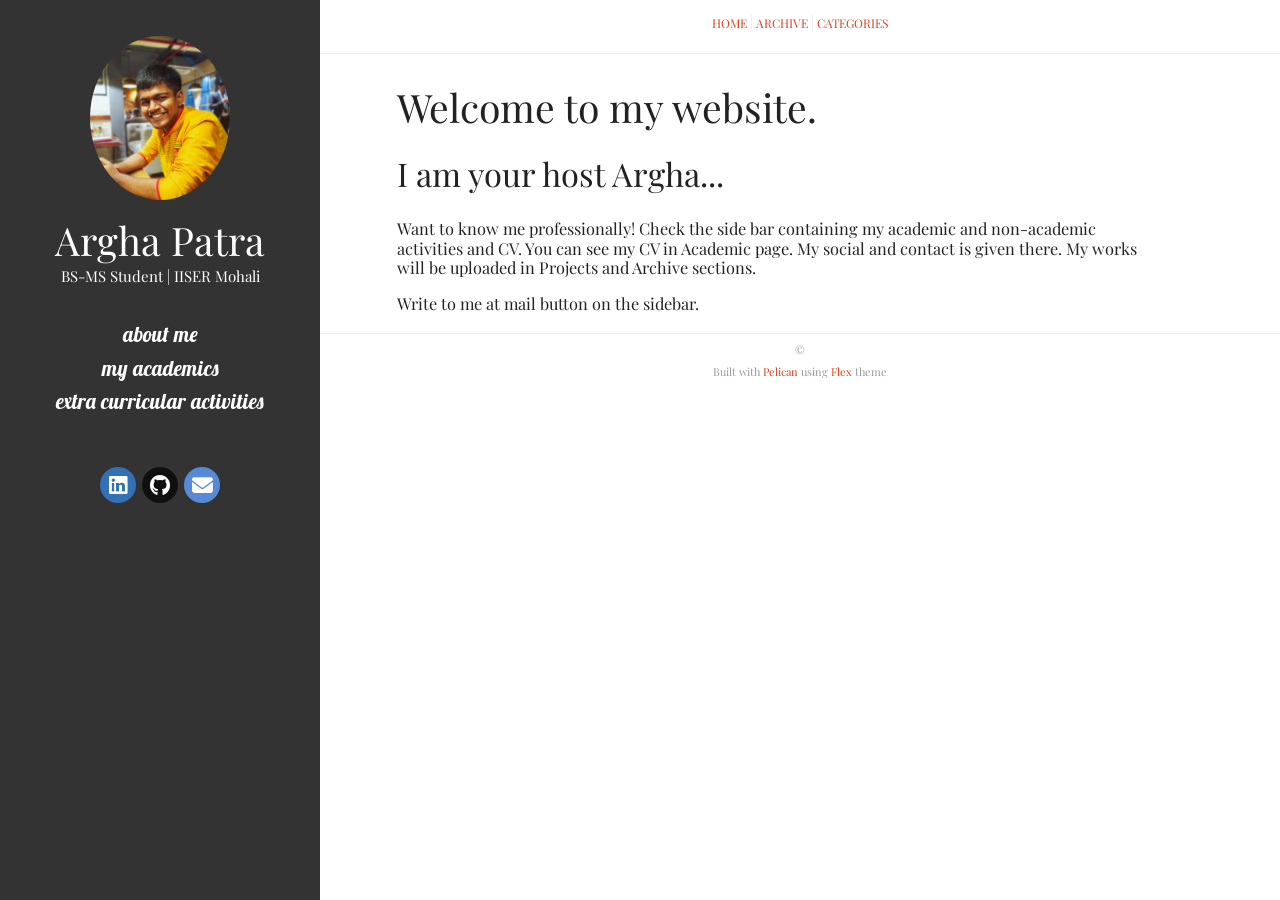
<file: index.html>
<!DOCTYPE html>
<html lang="english">
<head>
  <meta charset="utf-8" />
  <meta http-equiv="X-UA-Compatible" content="IE=edge" />
  <meta name="HandheldFriendly" content="True" />
  <meta name="viewport" content="width=device-width, initial-scale=1.0" />
  <meta name="robots" content="noindex, nofollow" />

  <link href="https://fonts.googleapis.com/css2?family=Source+Code+Pro:ital,wght@0,400;0,700;1,400&family=Source+Sans+Pro:ital,wght@0,300;0,400;0,700;1,400&display=swap" rel="stylesheet">

    <link rel="stylesheet" type="text/css" href="/theme/stylesheet/style.min.css">


    <link id="pygments-light-theme" rel="stylesheet" type="text/css"
          href="/theme/pygments/github.min.css">



  <link rel="stylesheet" type="text/css" href="/theme/font-awesome/css/fontawesome.css">
  <link rel="stylesheet" type="text/css" href="/theme/font-awesome/css/brands.css">
  <link rel="stylesheet" type="text/css" href="/theme/font-awesome/css/solid.css">

  <link rel="stylesheet" type="text/css" href="/css/custom.css">











 

    <meta name="author" content="Argha Patra" />
    <meta name="description" content="Portfolio and Blog of Argha Patra" />
  <meta property="og:site_name" content="Argha Patra"/>
  <meta property="og:type" content="blog"/>
  <meta property="og:title" content="Argha Patra"/>
  <meta property="og:description" content="Portfolio and Blog of Argha Patra"/>
  <meta property="og:locale" content="en_US"/>
  <meta property="og:url" content=""/>
  <meta property="og:image" content="/images/my-profile.jpg">



  <title>Argha Patra &ndash; Welcome to my website.</title>


</head>
<body class="light-theme">

<aside>
  <div>
    <a href="/">
      <img src="/images/my-profile.jpg" alt="Argha Patra" title="Argha Patra">
    </a>

    <h1>
      <a href="/">Argha Patra</a>
    </h1>

    <p>BS-MS Student | IISER Mohali</p>


    <nav>
      <ul class="list">


            <li>
              <a target="_self"
                 href="/pages/about.html#about">
                About Me
              </a>
            </li>
            <li>
              <a target="_self"
                 href="/pages/academic information.html#academic information">
                My Academics
              </a>
            </li>
            <li>
              <a target="_self"
                 href="/pages/hobbies and activities.html#hobbies and activities">
                Extra Curricular Activities
              </a>
            </li>

      </ul>
    </nav>

    <ul class="social">
      <li>
        <a class="sc-linkedin"
           href="https://www.linkedin.com/in/argha-patra-54a38b26b/"
           target="_blank">
          <i class="fa-brands fa-linkedin"></i>
        </a>
      </li>
      <li>
        <a class="sc-github"
           href="https://github.com/ArghaPatra"
           target="_blank">
          <i class="fa-brands fa-github"></i>
        </a>
      </li>
      <li>
        <a class="sc-envelope"
rel="me"           href="mailto:argha005patra@gmail.com"
           target="_blank">
          <i class="fa-solid fa-envelope"></i>
        </a>
      </li>
    </ul>
  </div>

</aside>
  <main>

<nav>
  <a href="/">Home</a>

  <a href="/archives.html">Archive</a>
  <a href="/categories.html">Categories</a>


</nav>

<article class="single">
  <header>
    
    <h1 id="welcome-to-my-website">Welcome to my website.</h1>
  </header>
  <div>
<h2>I am your host Argha...</h2>
<p>Want to know me professionally! Check the side bar containing my academic and non-academic activities and CV. You can see my CV in Academic page. My social and contact is given there. My works will be uploaded in Projects and Archive sections.</p>
<p>Write to me at mail button on the sidebar.</p>  </div>
</article>

<footer>
<p>&copy;  </p>
<p>
Built with <a href="http://getpelican.com" target="_blank">Pelican</a> using <a href="http://bit.ly/flex-pelican" target="_blank">Flex</a> theme
</p></footer>  </main>

<script type="application/ld+json">
{
  "@context" : "http://schema.org",
  "@type" : "Blog",
  "name": " Argha Patra ",
  "url" : "",
  "image": "/images/my-profile.jpg",
  "description": "Portfolio and Blog of Argha Patra"
}
</script>
</body>
</html>
</file>
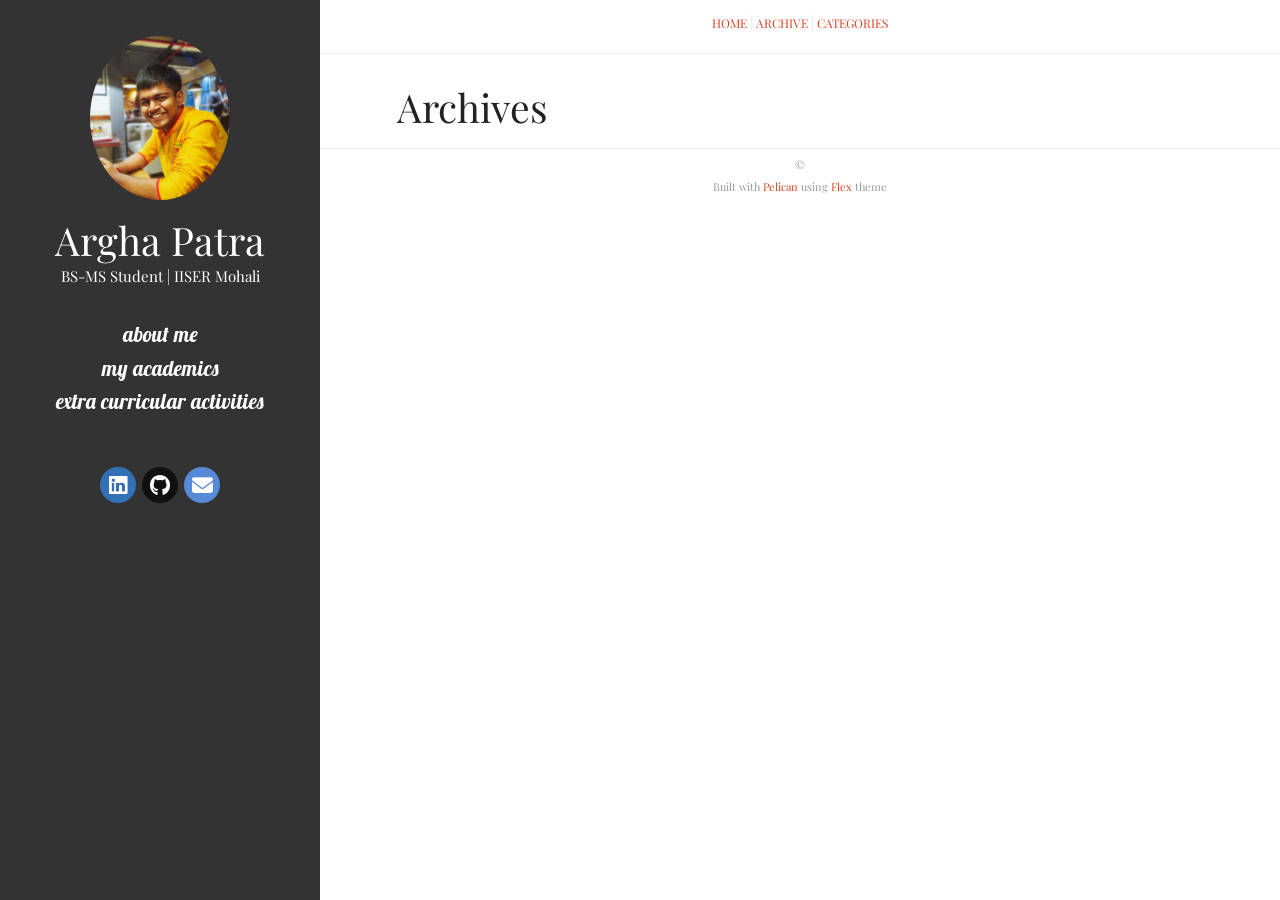
<file: archives.html>
<!DOCTYPE html>
<html lang="english">
<head>
  <meta charset="utf-8" />
  <meta http-equiv="X-UA-Compatible" content="IE=edge" />
  <meta name="HandheldFriendly" content="True" />
  <meta name="viewport" content="width=device-width, initial-scale=1.0" />
  <meta name="robots" content="" />

  <link href="https://fonts.googleapis.com/css2?family=Source+Code+Pro:ital,wght@0,400;0,700;1,400&family=Source+Sans+Pro:ital,wght@0,300;0,400;0,700;1,400&display=swap" rel="stylesheet">

    <link rel="stylesheet" type="text/css" href="/theme/stylesheet/style.min.css">


    <link id="pygments-light-theme" rel="stylesheet" type="text/css"
          href="/theme/pygments/github.min.css">



  <link rel="stylesheet" type="text/css" href="/theme/font-awesome/css/fontawesome.css">
  <link rel="stylesheet" type="text/css" href="/theme/font-awesome/css/brands.css">
  <link rel="stylesheet" type="text/css" href="/theme/font-awesome/css/solid.css">

  <link rel="stylesheet" type="text/css" href="/css/custom.css">











 

    <meta name="author" content="Argha Patra" />
    <meta name="description" content="Portfolio and Blog of Argha Patra" />
  <meta property="og:site_name" content="Argha Patra"/>
  <meta property="og:type" content="blog"/>
  <meta property="og:title" content="Argha Patra"/>
  <meta property="og:description" content="Portfolio and Blog of Argha Patra"/>
  <meta property="og:locale" content="en_US"/>
  <meta property="og:url" content=""/>
  <meta property="og:image" content="/images/my-profile.jpg">

  <title>Argha Patra &ndash; Archives</title>


</head>
<body class="light-theme">

<aside>
  <div>
    <a href="/">
      <img src="/images/my-profile.jpg" alt="Argha Patra" title="Argha Patra">
    </a>

    <h1>
      <a href="/">Argha Patra</a>
    </h1>

    <p>BS-MS Student | IISER Mohali</p>


    <nav>
      <ul class="list">


            <li>
              <a target="_self"
                 href="/pages/about.html#about">
                About Me
              </a>
            </li>
            <li>
              <a target="_self"
                 href="/pages/academic information.html#academic information">
                My Academics
              </a>
            </li>
            <li>
              <a target="_self"
                 href="/pages/hobbies and activities.html#hobbies and activities">
                Extra Curricular Activities
              </a>
            </li>

      </ul>
    </nav>

    <ul class="social">
      <li>
        <a class="sc-linkedin"
           href="https://www.linkedin.com/in/argha-patra-54a38b26b/"
           target="_blank">
          <i class="fa-brands fa-linkedin"></i>
        </a>
      </li>
      <li>
        <a class="sc-github"
           href="https://github.com/ArghaPatra"
           target="_blank">
          <i class="fa-brands fa-github"></i>
        </a>
      </li>
      <li>
        <a class="sc-envelope"
rel="me"           href="mailto:argha005patra@gmail.com"
           target="_blank">
          <i class="fa-solid fa-envelope"></i>
        </a>
      </li>
    </ul>
  </div>

</aside>
  <main>

<nav>
  <a href="/">Home</a>

  <a href="/archives.html">Archive</a>
  <a href="/categories.html">Categories</a>


</nav>

<article class="single">
  <header>
    <h1 id="archives">Archives</h1>
  </header>
  <div>
    <dl>

    </dl>
  </div>
</article>

<footer>
<p>&copy;  </p>
<p>
Built with <a href="http://getpelican.com" target="_blank">Pelican</a> using <a href="http://bit.ly/flex-pelican" target="_blank">Flex</a> theme
</p></footer>  </main>

<script type="application/ld+json">
{
  "@context" : "http://schema.org",
  "@type" : "Blog",
  "name": " Argha Patra ",
  "url" : "",
  "image": "/images/my-profile.jpg",
  "description": "Portfolio and Blog of Argha Patra"
}
</script>
</body>
</html>
</file>
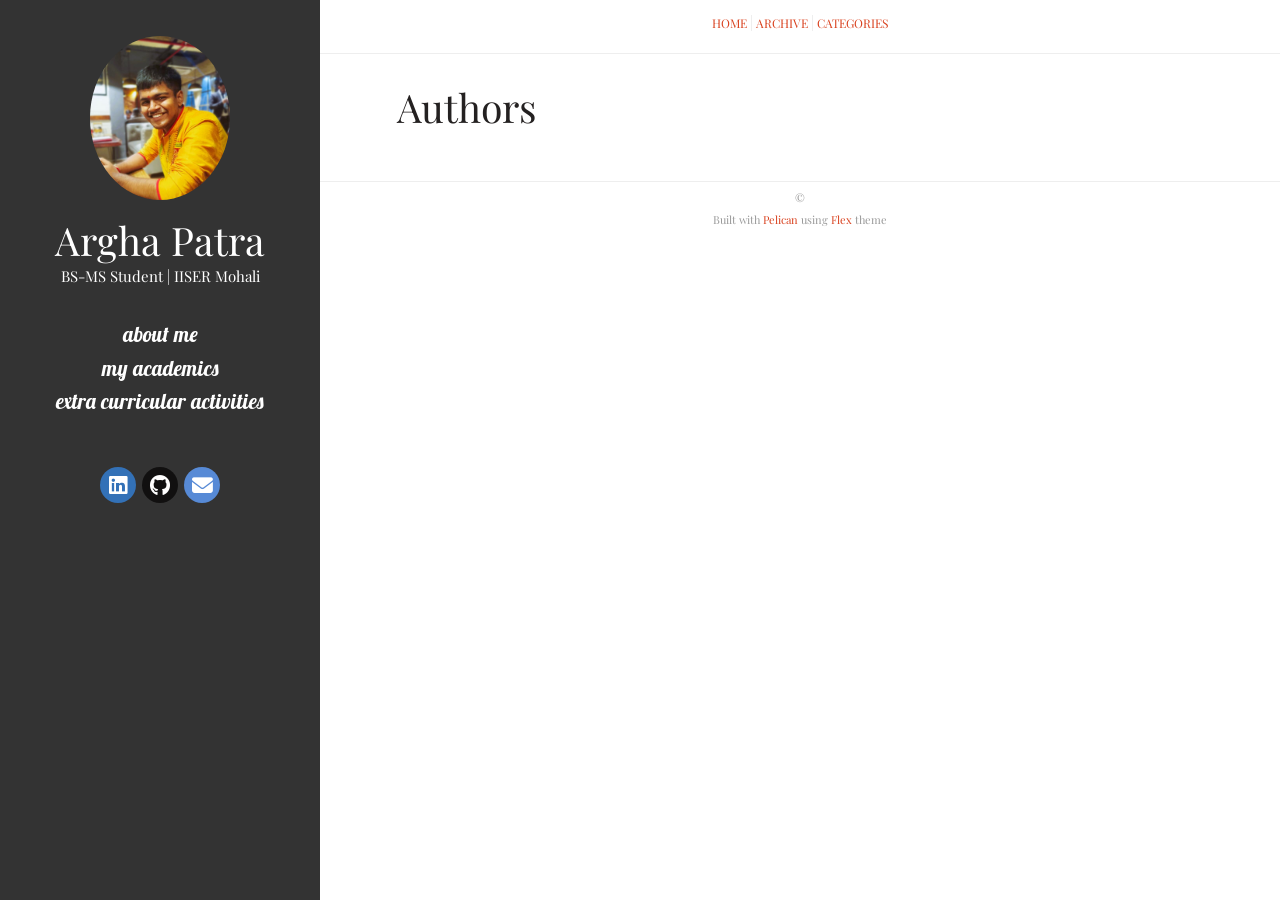
<file: authors.html>
<!DOCTYPE html>
<html lang="english">
<head>
  <meta charset="utf-8" />
  <meta http-equiv="X-UA-Compatible" content="IE=edge" />
  <meta name="HandheldFriendly" content="True" />
  <meta name="viewport" content="width=device-width, initial-scale=1.0" />
  <meta name="robots" content="" />

  <link href="https://fonts.googleapis.com/css2?family=Source+Code+Pro:ital,wght@0,400;0,700;1,400&family=Source+Sans+Pro:ital,wght@0,300;0,400;0,700;1,400&display=swap" rel="stylesheet">

    <link rel="stylesheet" type="text/css" href="/theme/stylesheet/style.min.css">


    <link id="pygments-light-theme" rel="stylesheet" type="text/css"
          href="/theme/pygments/github.min.css">



  <link rel="stylesheet" type="text/css" href="/theme/font-awesome/css/fontawesome.css">
  <link rel="stylesheet" type="text/css" href="/theme/font-awesome/css/brands.css">
  <link rel="stylesheet" type="text/css" href="/theme/font-awesome/css/solid.css">

  <link rel="stylesheet" type="text/css" href="/css/custom.css">











 

    <meta name="author" content="Argha Patra" />
    <meta name="description" content="Portfolio and Blog of Argha Patra" />
  <meta property="og:site_name" content="Argha Patra"/>
  <meta property="og:type" content="blog"/>
  <meta property="og:title" content="Argha Patra"/>
  <meta property="og:description" content="Portfolio and Blog of Argha Patra"/>
  <meta property="og:locale" content="en_US"/>
  <meta property="og:url" content=""/>
  <meta property="og:image" content="/images/my-profile.jpg">

  <title>Argha Patra &ndash; Authors</title>


</head>
<body class="light-theme">

<aside>
  <div>
    <a href="/">
      <img src="/images/my-profile.jpg" alt="Argha Patra" title="Argha Patra">
    </a>

    <h1>
      <a href="/">Argha Patra</a>
    </h1>

    <p>BS-MS Student | IISER Mohali</p>


    <nav>
      <ul class="list">


            <li>
              <a target="_self"
                 href="/pages/about.html#about">
                About Me
              </a>
            </li>
            <li>
              <a target="_self"
                 href="/pages/academic information.html#academic information">
                My Academics
              </a>
            </li>
            <li>
              <a target="_self"
                 href="/pages/hobbies and activities.html#hobbies and activities">
                Extra Curricular Activities
              </a>
            </li>

      </ul>
    </nav>

    <ul class="social">
      <li>
        <a class="sc-linkedin"
           href="https://www.linkedin.com/in/argha-patra-54a38b26b/"
           target="_blank">
          <i class="fa-brands fa-linkedin"></i>
        </a>
      </li>
      <li>
        <a class="sc-github"
           href="https://github.com/ArghaPatra"
           target="_blank">
          <i class="fa-brands fa-github"></i>
        </a>
      </li>
      <li>
        <a class="sc-envelope"
rel="me"           href="mailto:argha005patra@gmail.com"
           target="_blank">
          <i class="fa-solid fa-envelope"></i>
        </a>
      </li>
    </ul>
  </div>

</aside>
  <main>

<nav>
  <a href="/">Home</a>

  <a href="/archives.html">Archive</a>
  <a href="/categories.html">Categories</a>


</nav>

<article class="single">
  <header>
    <h1 id="authors">Authors</h1>
  </header>
  <div>
    <ul class="list">
    </ul>
  </div>
</article>

<footer>
<p>&copy;  </p>
<p>
Built with <a href="http://getpelican.com" target="_blank">Pelican</a> using <a href="http://bit.ly/flex-pelican" target="_blank">Flex</a> theme
</p></footer>  </main>

<script type="application/ld+json">
{
  "@context" : "http://schema.org",
  "@type" : "Blog",
  "name": " Argha Patra ",
  "url" : "",
  "image": "/images/my-profile.jpg",
  "description": "Portfolio and Blog of Argha Patra"
}
</script>
</body>
</html>
</file>
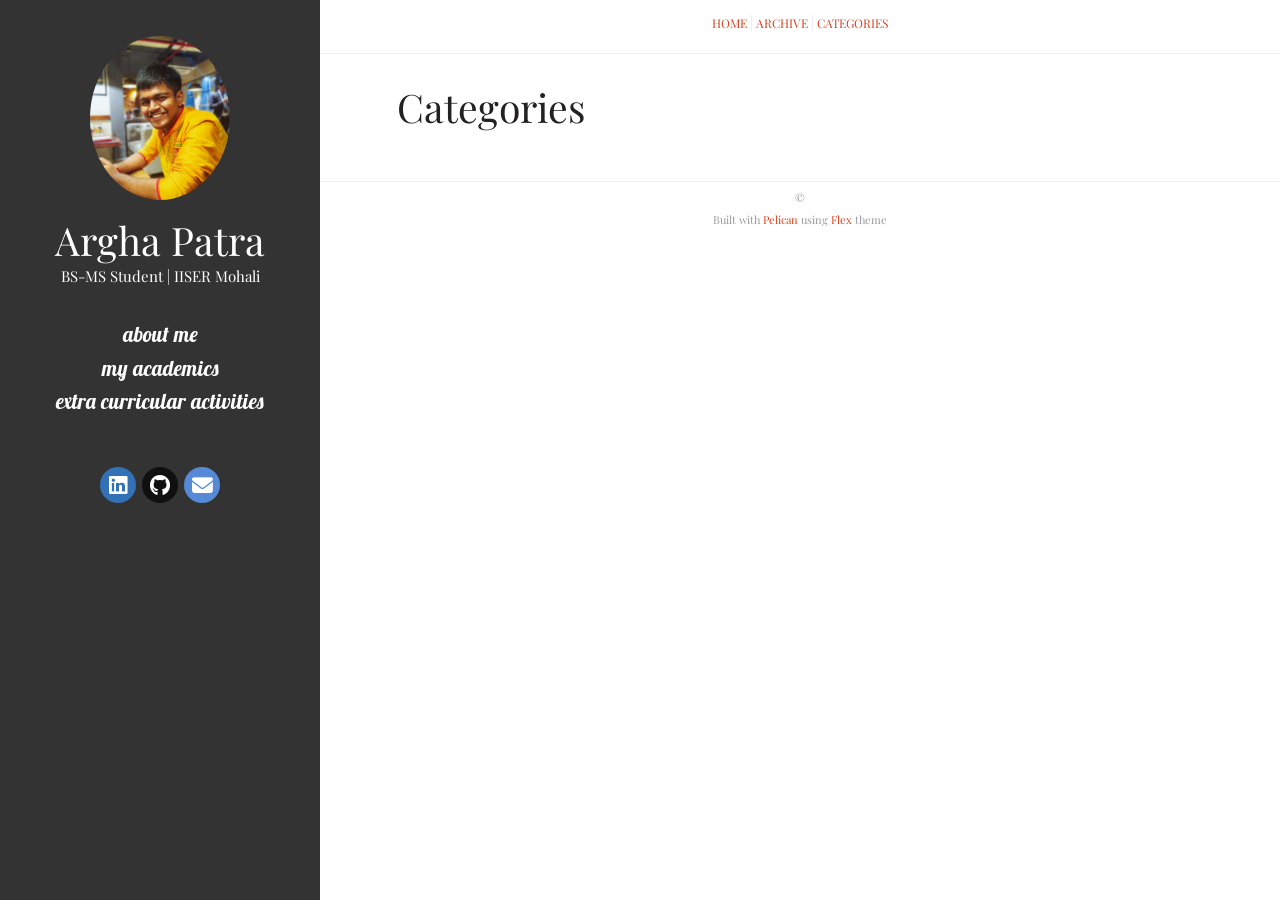
<file: categories.html>
<!DOCTYPE html>
<html lang="english">
<head>
  <meta charset="utf-8" />
  <meta http-equiv="X-UA-Compatible" content="IE=edge" />
  <meta name="HandheldFriendly" content="True" />
  <meta name="viewport" content="width=device-width, initial-scale=1.0" />
  <meta name="robots" content="" />

  <link href="https://fonts.googleapis.com/css2?family=Source+Code+Pro:ital,wght@0,400;0,700;1,400&family=Source+Sans+Pro:ital,wght@0,300;0,400;0,700;1,400&display=swap" rel="stylesheet">

    <link rel="stylesheet" type="text/css" href="/theme/stylesheet/style.min.css">


    <link id="pygments-light-theme" rel="stylesheet" type="text/css"
          href="/theme/pygments/github.min.css">



  <link rel="stylesheet" type="text/css" href="/theme/font-awesome/css/fontawesome.css">
  <link rel="stylesheet" type="text/css" href="/theme/font-awesome/css/brands.css">
  <link rel="stylesheet" type="text/css" href="/theme/font-awesome/css/solid.css">

  <link rel="stylesheet" type="text/css" href="/css/custom.css">











 

    <meta name="author" content="Argha Patra" />
    <meta name="description" content="Portfolio and Blog of Argha Patra" />
  <meta property="og:site_name" content="Argha Patra"/>
  <meta property="og:type" content="blog"/>
  <meta property="og:title" content="Argha Patra"/>
  <meta property="og:description" content="Portfolio and Blog of Argha Patra"/>
  <meta property="og:locale" content="en_US"/>
  <meta property="og:url" content=""/>
  <meta property="og:image" content="/images/my-profile.jpg">

  <title>Argha Patra &ndash; Categories</title>


</head>
<body class="light-theme">

<aside>
  <div>
    <a href="/">
      <img src="/images/my-profile.jpg" alt="Argha Patra" title="Argha Patra">
    </a>

    <h1>
      <a href="/">Argha Patra</a>
    </h1>

    <p>BS-MS Student | IISER Mohali</p>


    <nav>
      <ul class="list">


            <li>
              <a target="_self"
                 href="/pages/about.html#about">
                About Me
              </a>
            </li>
            <li>
              <a target="_self"
                 href="/pages/academic information.html#academic information">
                My Academics
              </a>
            </li>
            <li>
              <a target="_self"
                 href="/pages/hobbies and activities.html#hobbies and activities">
                Extra Curricular Activities
              </a>
            </li>

      </ul>
    </nav>

    <ul class="social">
      <li>
        <a class="sc-linkedin"
           href="https://www.linkedin.com/in/argha-patra-54a38b26b/"
           target="_blank">
          <i class="fa-brands fa-linkedin"></i>
        </a>
      </li>
      <li>
        <a class="sc-github"
           href="https://github.com/ArghaPatra"
           target="_blank">
          <i class="fa-brands fa-github"></i>
        </a>
      </li>
      <li>
        <a class="sc-envelope"
rel="me"           href="mailto:argha005patra@gmail.com"
           target="_blank">
          <i class="fa-solid fa-envelope"></i>
        </a>
      </li>
    </ul>
  </div>

</aside>
  <main>

<nav>
  <a href="/">Home</a>

  <a href="/archives.html">Archive</a>
  <a href="/categories.html">Categories</a>


</nav>

<article class="single">
  <header>
    <h1 id="categories">Categories</h1>
  </header>
  <div>
    <ul class="list">
    </ul>
  </div>
</article>

<footer>
<p>&copy;  </p>
<p>
Built with <a href="http://getpelican.com" target="_blank">Pelican</a> using <a href="http://bit.ly/flex-pelican" target="_blank">Flex</a> theme
</p></footer>  </main>

<script type="application/ld+json">
{
  "@context" : "http://schema.org",
  "@type" : "Blog",
  "name": " Argha Patra ",
  "url" : "",
  "image": "/images/my-profile.jpg",
  "description": "Portfolio and Blog of Argha Patra"
}
</script>
</body>
</html>
</file>
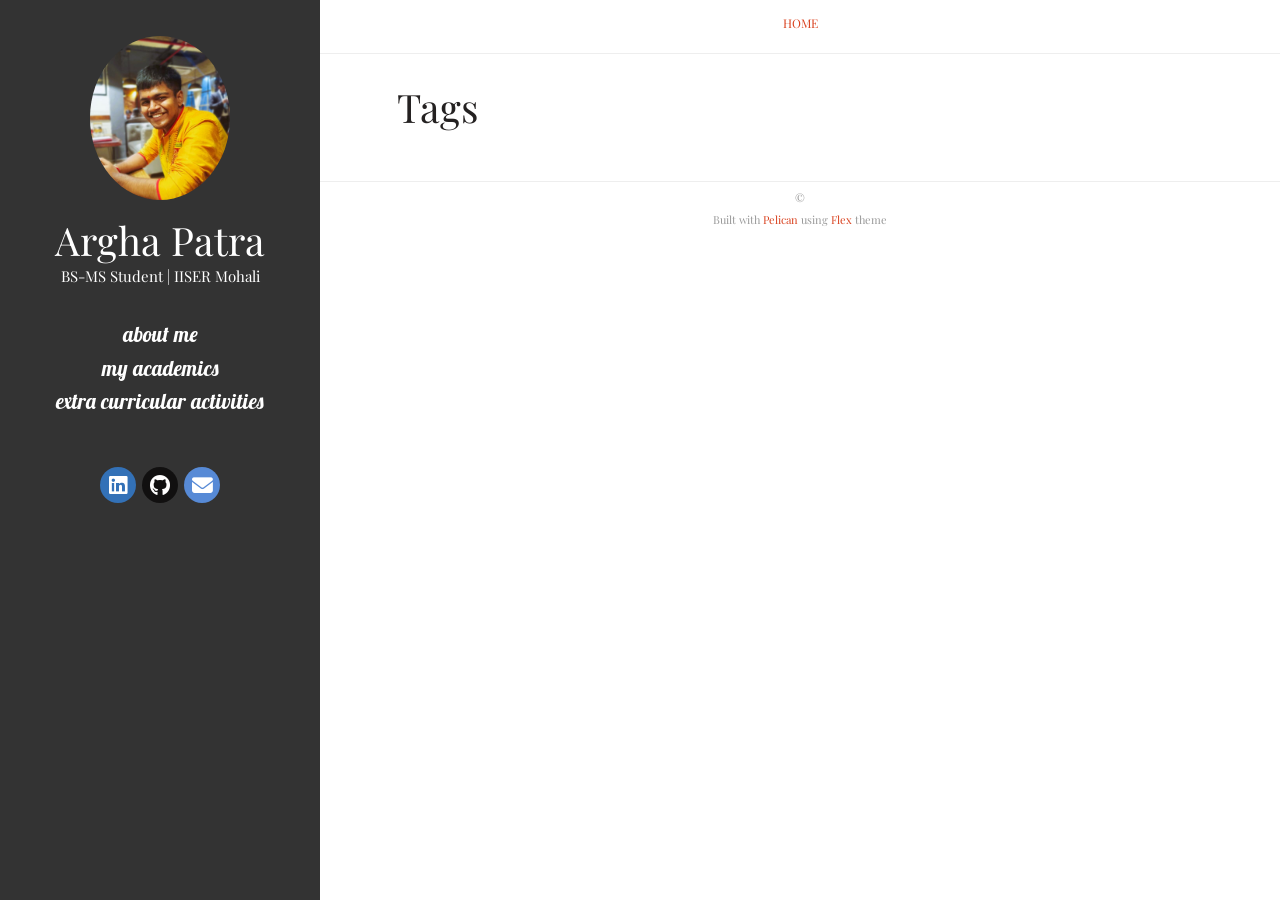
<file: tags.html>
<!DOCTYPE html>
<html lang="english">
<head>
  <meta charset="utf-8" />
  <meta http-equiv="X-UA-Compatible" content="IE=edge" />
  <meta name="HandheldFriendly" content="True" />
  <meta name="viewport" content="width=device-width, initial-scale=1.0" />
  <meta name="robots" content="" />

  <link href="https://fonts.googleapis.com/css2?family=Source+Code+Pro:ital,wght@0,400;0,700;1,400&family=Source+Sans+Pro:ital,wght@0,300;0,400;0,700;1,400&display=swap" rel="stylesheet">

    <link rel="stylesheet" type="text/css" href="/theme/stylesheet/style.min.css">


    <link id="pygments-light-theme" rel="stylesheet" type="text/css"
          href="/theme/pygments/github.min.css">



  <link rel="stylesheet" type="text/css" href="/theme/font-awesome/css/fontawesome.css">
  <link rel="stylesheet" type="text/css" href="/theme/font-awesome/css/brands.css">
  <link rel="stylesheet" type="text/css" href="/theme/font-awesome/css/solid.css">

  <link rel="stylesheet" type="text/css" href="/css/custom.css">











 

    <meta name="author" content="Argha Patra" />
    <meta name="description" content="Portfolio and Blog of Argha Patra" />
  <meta property="og:site_name" content="Argha Patra"/>
  <meta property="og:type" content="blog"/>
  <meta property="og:title" content="Argha Patra"/>
  <meta property="og:description" content="Portfolio and Blog of Argha Patra"/>
  <meta property="og:locale" content="en_US"/>
  <meta property="og:url" content=""/>
  <meta property="og:image" content="/images/my-profile.jpg">

  <title>Argha Patra &ndash; Tags</title>


</head>
<body class="light-theme">

<aside>
  <div>
    <a href="/">
      <img src="/images/my-profile.jpg" alt="Argha Patra" title="Argha Patra">
    </a>

    <h1>
      <a href="/">Argha Patra</a>
    </h1>

    <p>BS-MS Student | IISER Mohali</p>


    <nav>
      <ul class="list">


            <li>
              <a target="_self"
                 href="/pages/about.html#about">
                About Me
              </a>
            </li>
            <li>
              <a target="_self"
                 href="/pages/academic information.html#academic information">
                My Academics
              </a>
            </li>
            <li>
              <a target="_self"
                 href="/pages/hobbies and activities.html#hobbies and activities">
                Extra Curricular Activities
              </a>
            </li>

      </ul>
    </nav>

    <ul class="social">
      <li>
        <a class="sc-linkedin"
           href="https://www.linkedin.com/in/argha-patra-54a38b26b/"
           target="_blank">
          <i class="fa-brands fa-linkedin"></i>
        </a>
      </li>
      <li>
        <a class="sc-github"
           href="https://github.com/ArghaPatra"
           target="_blank">
          <i class="fa-brands fa-github"></i>
        </a>
      </li>
      <li>
        <a class="sc-envelope"
rel="me"           href="mailto:arghapatra2005@gmail.com"
           target="_blank">
          <i class="fa-solid fa-envelope"></i>
        </a>
      </li>
    </ul>
  </div>

</aside>
  <main>

<nav>
  <a href="/">Home</a>



</nav>

<article class="single">
  <header>
    <h1 id="tags">Tags</h1>
  </header>
  <div>
    <ul class="list">    </ul>
  </div>
</article>

<footer>
<p>&copy;  </p>
<p>
Built with <a href="http://getpelican.com" target="_blank">Pelican</a> using <a href="http://bit.ly/flex-pelican" target="_blank">Flex</a> theme
</p></footer>  </main>

<script type="application/ld+json">
{
  "@context" : "http://schema.org",
  "@type" : "Blog",
  "name": " Argha Patra ",
  "url" : "",
  "image": "/images/my-profile.jpg",
  "description": "Portfolio and Blog of Argha Patra"
}
</script>
</body>
</html>
</file>
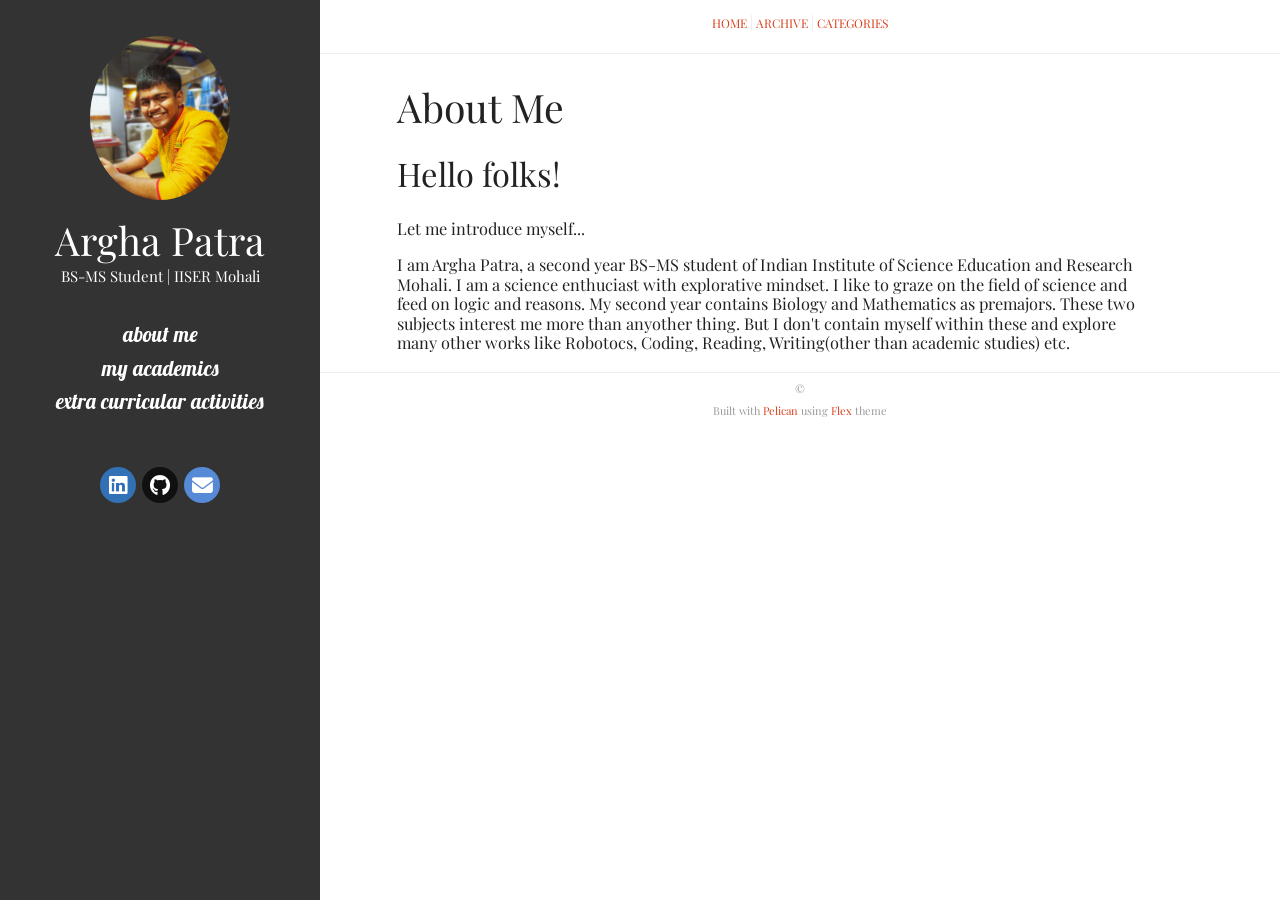
<file: pages/about.html>
<!DOCTYPE html>
<html lang="english">
<head>
  <meta charset="utf-8" />
  <meta http-equiv="X-UA-Compatible" content="IE=edge" />
  <meta name="HandheldFriendly" content="True" />
  <meta name="viewport" content="width=device-width, initial-scale=1.0" />
  <meta name="robots" content="" />

  <link href="https://fonts.googleapis.com/css2?family=Source+Code+Pro:ital,wght@0,400;0,700;1,400&family=Source+Sans+Pro:ital,wght@0,300;0,400;0,700;1,400&display=swap" rel="stylesheet">

    <link rel="stylesheet" type="text/css" href="/theme/stylesheet/style.min.css">


    <link id="pygments-light-theme" rel="stylesheet" type="text/css"
          href="/theme/pygments/github.min.css">



  <link rel="stylesheet" type="text/css" href="/theme/font-awesome/css/fontawesome.css">
  <link rel="stylesheet" type="text/css" href="/theme/font-awesome/css/brands.css">
  <link rel="stylesheet" type="text/css" href="/theme/font-awesome/css/solid.css">

  <link rel="stylesheet" type="text/css" href="/css/custom.css">











 

    <meta name="author" content="Argha Patra" />
    <meta name="description" content="Portfolio and Blog of Argha Patra" />
  <meta property="og:site_name" content="Argha Patra"/>
  <meta property="og:type" content="blog"/>
  <meta property="og:title" content="Argha Patra"/>
  <meta property="og:description" content="Portfolio and Blog of Argha Patra"/>
  <meta property="og:locale" content="en_US"/>
  <meta property="og:url" content=""/>
  <meta property="og:image" content="/images/my-profile.jpg">



  <title>Argha Patra &ndash; About Me</title>


</head>
<body class="light-theme">

<aside>
  <div>
    <a href="/">
      <img src="/images/my-profile.jpg" alt="Argha Patra" title="Argha Patra">
    </a>

    <h1>
      <a href="/">Argha Patra</a>
    </h1>

    <p>BS-MS Student | IISER Mohali</p>


    <nav>
      <ul class="list">


            <li>
              <a target="_self"
                 href="/pages/about.html#about">
                About Me
              </a>
            </li>
            <li>
              <a target="_self"
                 href="/pages/academic information.html#academic information">
                My Academics
              </a>
            </li>
            <li>
              <a target="_self"
                 href="/pages/hobbies and activities.html#hobbies and activities">
                Extra Curricular Activities
              </a>
            </li>

      </ul>
    </nav>

    <ul class="social">
      <li>
        <a class="sc-linkedin"
           href="https://www.linkedin.com/in/argha-patra-54a38b26b/"
           target="_blank">
          <i class="fa-brands fa-linkedin"></i>
        </a>
      </li>
      <li>
        <a class="sc-github"
           href="https://github.com/ArghaPatra"
           target="_blank">
          <i class="fa-brands fa-github"></i>
        </a>
      </li>
      <li>
        <a class="sc-envelope"
rel="me"           href="mailto:argha005patra@gmail.com"
           target="_blank">
          <i class="fa-solid fa-envelope"></i>
        </a>
      </li>
    </ul>
  </div>

</aside>
  <main>

<nav>
  <a href="/">Home</a>

  <a href="/archives.html">Archive</a>
  <a href="/categories.html">Categories</a>


</nav>

<article class="single">
  <header>
    
    <h1 id="about">About Me</h1>
  </header>
  <div>
<!-- featured: True -->

<h2>Hello folks!</h2>
<p>Let me introduce myself...</p>
<p>I am Argha Patra, a second year BS-MS student of Indian Institute of Science Education and Research Mohali. I am a science enthuciast with explorative mindset. I like to graze on the field of science and feed on logic and reasons. My second year contains Biology and Mathematics as premajors. These two subjects interest me more than anyother thing. But I don't contain myself within these and explore many other works like Robotocs, Coding, Reading, Writing(other than academic studies) etc.</p>  </div>
</article>

<footer>
<p>&copy;  </p>
<p>
Built with <a href="http://getpelican.com" target="_blank">Pelican</a> using <a href="http://bit.ly/flex-pelican" target="_blank">Flex</a> theme
</p></footer>  </main>

<script type="application/ld+json">
{
  "@context" : "http://schema.org",
  "@type" : "Blog",
  "name": " Argha Patra ",
  "url" : "",
  "image": "/images/my-profile.jpg",
  "description": "Portfolio and Blog of Argha Patra"
}
</script>
</body>
</html>
</file>
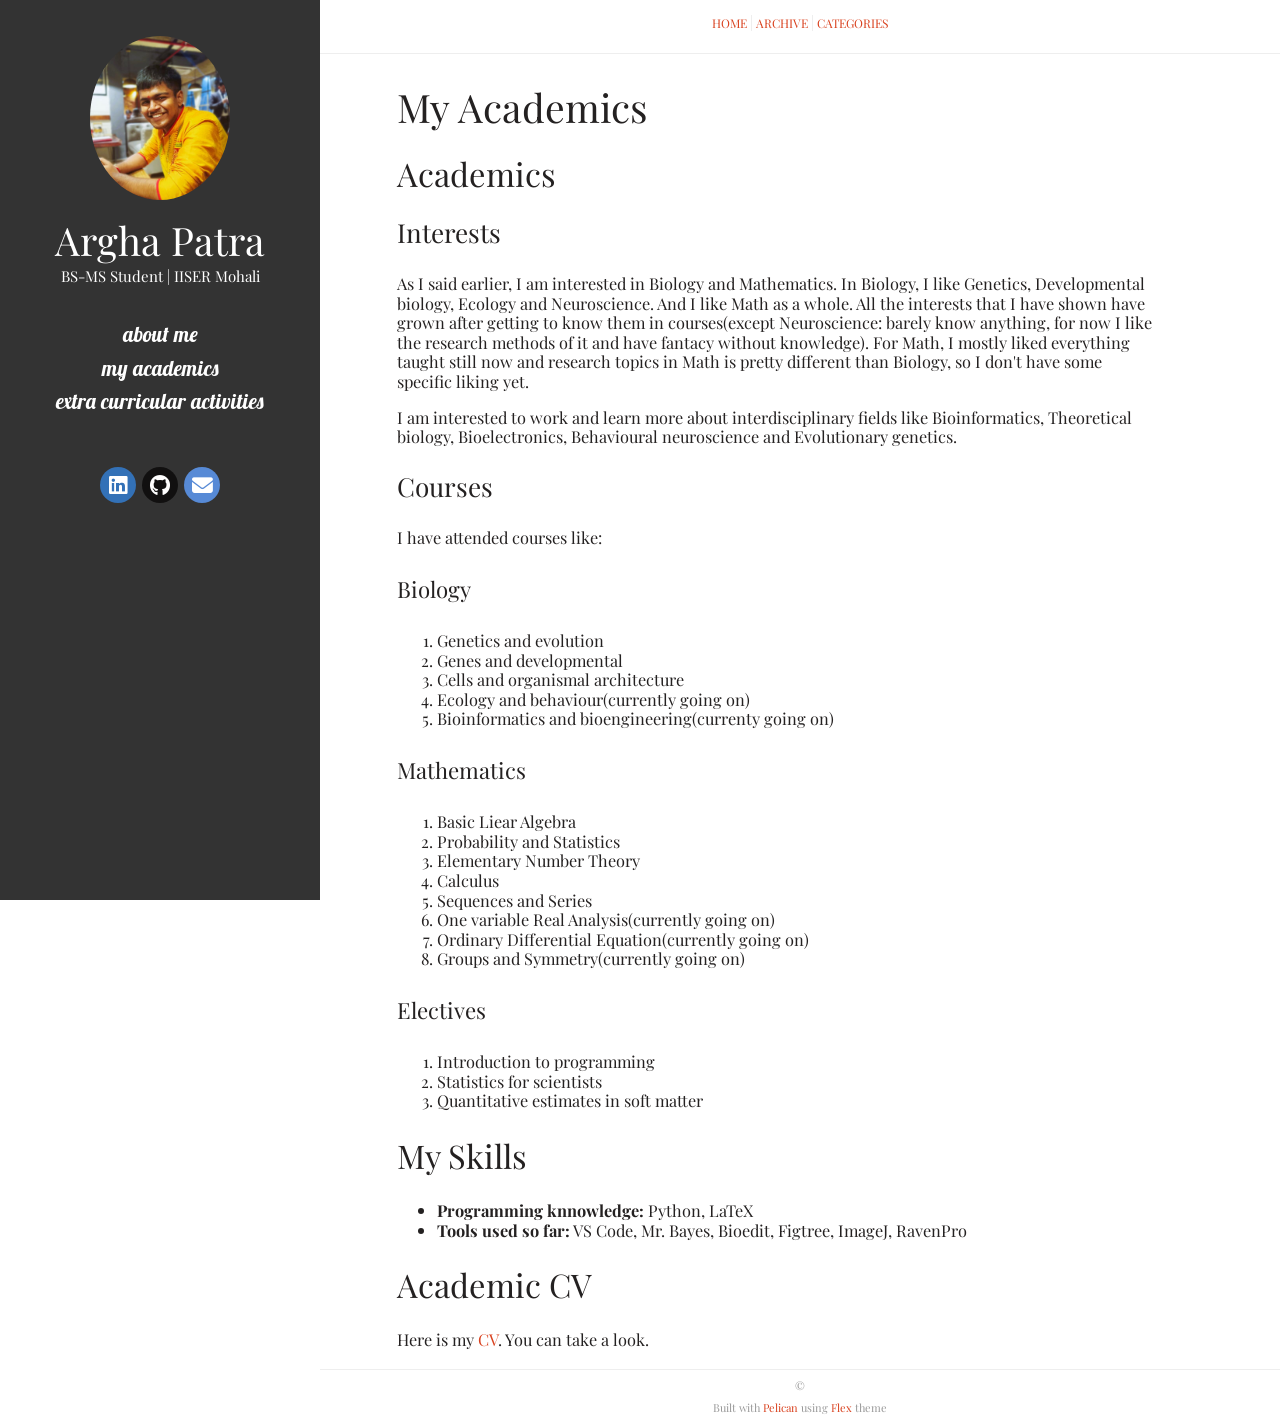
<file: pages/academic information.html>
<!DOCTYPE html>
<html lang="english">
<head>
  <meta charset="utf-8" />
  <meta http-equiv="X-UA-Compatible" content="IE=edge" />
  <meta name="HandheldFriendly" content="True" />
  <meta name="viewport" content="width=device-width, initial-scale=1.0" />
  <meta name="robots" content="" />

  <link href="https://fonts.googleapis.com/css2?family=Source+Code+Pro:ital,wght@0,400;0,700;1,400&family=Source+Sans+Pro:ital,wght@0,300;0,400;0,700;1,400&display=swap" rel="stylesheet">

    <link rel="stylesheet" type="text/css" href="/theme/stylesheet/style.min.css">


    <link id="pygments-light-theme" rel="stylesheet" type="text/css"
          href="/theme/pygments/github.min.css">



  <link rel="stylesheet" type="text/css" href="/theme/font-awesome/css/fontawesome.css">
  <link rel="stylesheet" type="text/css" href="/theme/font-awesome/css/brands.css">
  <link rel="stylesheet" type="text/css" href="/theme/font-awesome/css/solid.css">

  <link rel="stylesheet" type="text/css" href="/css/custom.css">











 

    <meta name="author" content="Argha Patra" />
    <meta name="description" content="Portfolio and Blog of Argha Patra" />
  <meta property="og:site_name" content="Argha Patra"/>
  <meta property="og:type" content="blog"/>
  <meta property="og:title" content="Argha Patra"/>
  <meta property="og:description" content="Portfolio and Blog of Argha Patra"/>
  <meta property="og:locale" content="en_US"/>
  <meta property="og:url" content=""/>
  <meta property="og:image" content="/images/my-profile.jpg">



  <title>Argha Patra &ndash; My Academics</title>


</head>
<body class="light-theme">

<aside>
  <div>
    <a href="/">
      <img src="/images/my-profile.jpg" alt="Argha Patra" title="Argha Patra">
    </a>

    <h1>
      <a href="/">Argha Patra</a>
    </h1>

    <p>BS-MS Student | IISER Mohali</p>


    <nav>
      <ul class="list">


            <li>
              <a target="_self"
                 href="/pages/about.html#about">
                About Me
              </a>
            </li>
            <li>
              <a target="_self"
                 href="/pages/academic information.html#academic information">
                My Academics
              </a>
            </li>
            <li>
              <a target="_self"
                 href="/pages/hobbies and activities.html#hobbies and activities">
                Extra Curricular Activities
              </a>
            </li>

      </ul>
    </nav>

    <ul class="social">
      <li>
        <a class="sc-linkedin"
           href="https://www.linkedin.com/in/argha-patra-54a38b26b/"
           target="_blank">
          <i class="fa-brands fa-linkedin"></i>
        </a>
      </li>
      <li>
        <a class="sc-github"
           href="https://github.com/ArghaPatra"
           target="_blank">
          <i class="fa-brands fa-github"></i>
        </a>
      </li>
      <li>
        <a class="sc-envelope"
rel="me"           href="mailto:argha005patra@gmail.com"
           target="_blank">
          <i class="fa-solid fa-envelope"></i>
        </a>
      </li>
    </ul>
  </div>

</aside>
  <main>

<nav>
  <a href="/">Home</a>

  <a href="/archives.html">Archive</a>
  <a href="/categories.html">Categories</a>


</nav>

<article class="single">
  <header>
    
    <h1 id="academic information">My Academics</h1>
  </header>
  <div>
<h2>Academics</h2>
<h3>Interests</h3>
<p>As I said earlier, I am interested in Biology and Mathematics. In Biology, I like Genetics, Developmental biology, Ecology and Neuroscience. And I like Math as a whole. All the interests that I have shown have grown after getting to know them in courses(except Neuroscience: barely know anything, for now I like the research methods of it and have fantacy without knowledge). For Math, I mostly liked everything taught still now and research topics in Math is pretty different than Biology, so I don't have some specific liking yet.</p>
<p>I am interested to work and learn more about interdisciplinary fields like Bioinformatics, Theoretical biology, Bioelectronics, Behavioural neuroscience and Evolutionary genetics.</p>
<h3>Courses</h3>
<p>I have attended courses like:</p>
<h4>Biology</h4>
<ol>
<li>Genetics and evolution</li>
<li>Genes and developmental</li>
<li>Cells and organismal architecture</li>
<li>Ecology and behaviour(currently going on)</li>
<li>Bioinformatics and bioengineering(currenty going on)</li>
</ol>
<h4>Mathematics</h4>
<ol>
<li>Basic Liear Algebra</li>
<li>Probability and Statistics</li>
<li>Elementary Number Theory</li>
<li>Calculus</li>
<li>Sequences and Series</li>
<li>One variable Real Analysis(currently going on)</li>
<li>Ordinary Differential Equation(currently going on)</li>
<li>Groups and Symmetry(currently going on)</li>
</ol>
<h4>Electives</h4>
<ol>
<li>Introduction to programming</li>
<li>Statistics for scientists</li>
<li>Quantitative estimates in soft matter</li>
</ol>
<h2>My Skills</h2>
<ul>
<li><strong>Programming knnowledge:</strong> Python, LaTeX</li>
<li><strong>Tools used so far:</strong> VS Code, Mr. Bayes, Bioedit, Figtree, ImageJ, RavenPro</li>
</ul>
<h2>Academic CV</h2>
<p>Here is my <a href="/files/cv.pdf">CV</a>. You can take a look.</p>  </div>
</article>

<footer>
<p>&copy;  </p>
<p>
Built with <a href="http://getpelican.com" target="_blank">Pelican</a> using <a href="http://bit.ly/flex-pelican" target="_blank">Flex</a> theme
</p></footer>  </main>

<script type="application/ld+json">
{
  "@context" : "http://schema.org",
  "@type" : "Blog",
  "name": " Argha Patra ",
  "url" : "",
  "image": "/images/my-profile.jpg",
  "description": "Portfolio and Blog of Argha Patra"
}
</script>
</body>
</html>
</file>
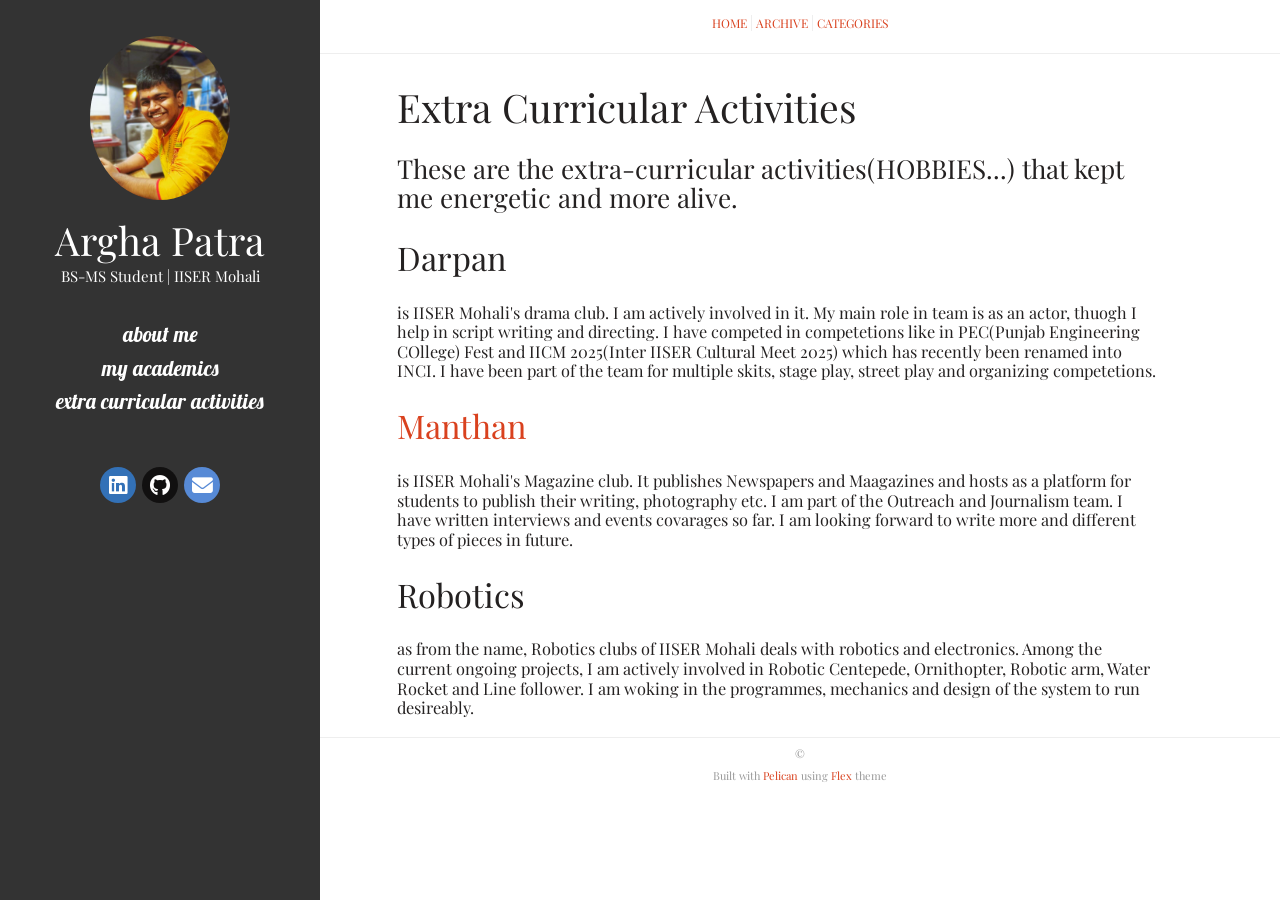
<file: pages/hobbies and activities.html>
<!DOCTYPE html>
<html lang="english">
<head>
  <meta charset="utf-8" />
  <meta http-equiv="X-UA-Compatible" content="IE=edge" />
  <meta name="HandheldFriendly" content="True" />
  <meta name="viewport" content="width=device-width, initial-scale=1.0" />
  <meta name="robots" content="" />

  <link href="https://fonts.googleapis.com/css2?family=Source+Code+Pro:ital,wght@0,400;0,700;1,400&family=Source+Sans+Pro:ital,wght@0,300;0,400;0,700;1,400&display=swap" rel="stylesheet">

    <link rel="stylesheet" type="text/css" href="/theme/stylesheet/style.min.css">


    <link id="pygments-light-theme" rel="stylesheet" type="text/css"
          href="/theme/pygments/github.min.css">



  <link rel="stylesheet" type="text/css" href="/theme/font-awesome/css/fontawesome.css">
  <link rel="stylesheet" type="text/css" href="/theme/font-awesome/css/brands.css">
  <link rel="stylesheet" type="text/css" href="/theme/font-awesome/css/solid.css">

  <link rel="stylesheet" type="text/css" href="/css/custom.css">











 

    <meta name="author" content="Argha Patra" />
    <meta name="description" content="Portfolio and Blog of Argha Patra" />
  <meta property="og:site_name" content="Argha Patra"/>
  <meta property="og:type" content="blog"/>
  <meta property="og:title" content="Argha Patra"/>
  <meta property="og:description" content="Portfolio and Blog of Argha Patra"/>
  <meta property="og:locale" content="en_US"/>
  <meta property="og:url" content=""/>
  <meta property="og:image" content="/images/my-profile.jpg">



  <title>Argha Patra &ndash; Extra Curricular Activities</title>


</head>
<body class="light-theme">

<aside>
  <div>
    <a href="/">
      <img src="/images/my-profile.jpg" alt="Argha Patra" title="Argha Patra">
    </a>

    <h1>
      <a href="/">Argha Patra</a>
    </h1>

    <p>BS-MS Student | IISER Mohali</p>


    <nav>
      <ul class="list">


            <li>
              <a target="_self"
                 href="/pages/about.html#about">
                About Me
              </a>
            </li>
            <li>
              <a target="_self"
                 href="/pages/academic information.html#academic information">
                My Academics
              </a>
            </li>
            <li>
              <a target="_self"
                 href="/pages/hobbies and activities.html#hobbies and activities">
                Extra Curricular Activities
              </a>
            </li>

      </ul>
    </nav>

    <ul class="social">
      <li>
        <a class="sc-linkedin"
           href="https://www.linkedin.com/in/argha-patra-54a38b26b/"
           target="_blank">
          <i class="fa-brands fa-linkedin"></i>
        </a>
      </li>
      <li>
        <a class="sc-github"
           href="https://github.com/ArghaPatra"
           target="_blank">
          <i class="fa-brands fa-github"></i>
        </a>
      </li>
      <li>
        <a class="sc-envelope"
rel="me"           href="mailto:argha005patra@gmail.com"
           target="_blank">
          <i class="fa-solid fa-envelope"></i>
        </a>
      </li>
    </ul>
  </div>

</aside>
  <main>

<nav>
  <a href="/">Home</a>

  <a href="/archives.html">Archive</a>
  <a href="/categories.html">Categories</a>


</nav>

<article class="single">
  <header>
    
    <h1 id="hobbies and activities">Extra Curricular Activities</h1>
  </header>
  <div>
<h3>These are the extra-curricular activities(HOBBIES...) that kept me energetic and more alive.</h3>
<h2>Darpan</h2>
<p>is IISER Mohali's drama club. I am actively involved in it. My main role in team is as an actor, thuogh I help in script writing and directing. I have competed in competetions like in PEC(Punjab Engineering COllege) Fest and IICM 2025(Inter IISER Cultural Meet 2025) which has recently been renamed into INCI. I have been part of the team for multiple skits, stage play, street play and organizing competetions.</p>
<h2><a href="https://manthanmagazine.wordpress.com/">Manthan</a></h2>
<p>is IISER Mohali's Magazine club. It publishes Newspapers and Maagazines and hosts as a platform for students to publish their writing, photography etc. I am part of the Outreach and Journalism team. I have written interviews and events covarages so far. I am looking forward to write more and different types of pieces in future.</p>
<h2>Robotics</h2>
<p>as from the name, Robotics clubs of IISER Mohali deals with robotics and electronics. Among the current ongoing projects, I am actively involved in Robotic Centepede, Ornithopter, Robotic arm, Water Rocket and Line follower. I am woking in the programmes, mechanics and design of the system to run desireably. </p>  </div>
</article>

<footer>
<p>&copy;  </p>
<p>
Built with <a href="http://getpelican.com" target="_blank">Pelican</a> using <a href="http://bit.ly/flex-pelican" target="_blank">Flex</a> theme
</p></footer>  </main>

<script type="application/ld+json">
{
  "@context" : "http://schema.org",
  "@type" : "Blog",
  "name": " Argha Patra ",
  "url" : "",
  "image": "/images/my-profile.jpg",
  "description": "Portfolio and Blog of Argha Patra"
}
</script>
</body>
</html>
</file>
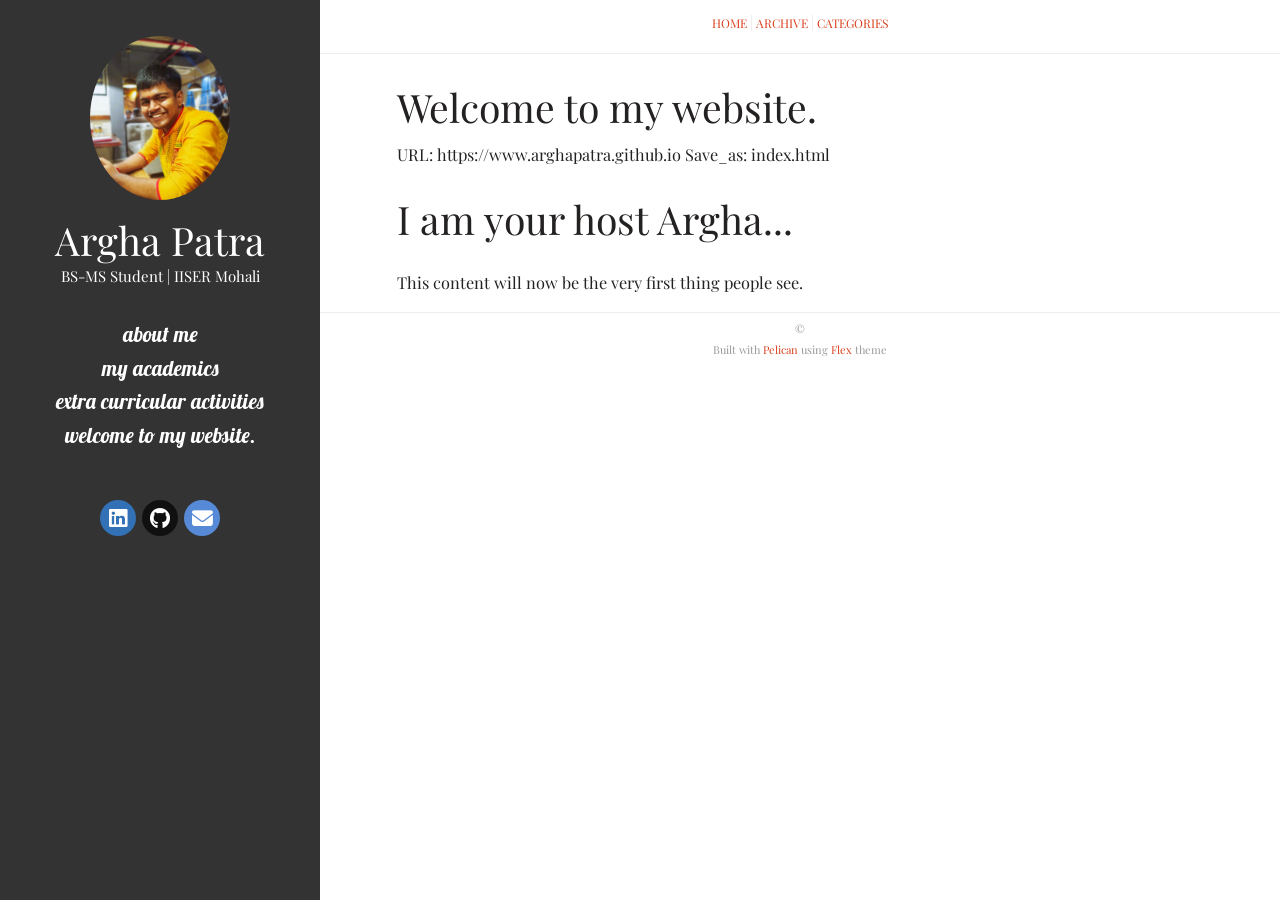
<file: pages/welcome-to-my-website.html>
<!DOCTYPE html>
<html lang="english">
<head>
  <meta charset="utf-8" />
  <meta http-equiv="X-UA-Compatible" content="IE=edge" />
  <meta name="HandheldFriendly" content="True" />
  <meta name="viewport" content="width=device-width, initial-scale=1.0" />
  <meta name="robots" content="" />

  <link href="https://fonts.googleapis.com/css2?family=Source+Code+Pro:ital,wght@0,400;0,700;1,400&family=Source+Sans+Pro:ital,wght@0,300;0,400;0,700;1,400&display=swap" rel="stylesheet">

    <link rel="stylesheet" type="text/css" href="/theme/stylesheet/style.min.css">


    <link id="pygments-light-theme" rel="stylesheet" type="text/css"
          href="/theme/pygments/github.min.css">



  <link rel="stylesheet" type="text/css" href="/theme/font-awesome/css/fontawesome.css">
  <link rel="stylesheet" type="text/css" href="/theme/font-awesome/css/brands.css">
  <link rel="stylesheet" type="text/css" href="/theme/font-awesome/css/solid.css">

  <link rel="stylesheet" type="text/css" href="/css/custom.css">











 

    <meta name="author" content="Argha Patra" />
    <meta name="description" content="Portfolio and Blog of Argha Patra" />
  <meta property="og:site_name" content="Argha Patra"/>
  <meta property="og:type" content="blog"/>
  <meta property="og:title" content="Argha Patra"/>
  <meta property="og:description" content="Portfolio and Blog of Argha Patra"/>
  <meta property="og:locale" content="en_US"/>
  <meta property="og:url" content=""/>
  <meta property="og:image" content="/images/my-profile.jpg">



  <title>Argha Patra &ndash; Welcome to my website.</title>


</head>
<body class="light-theme">

<aside>
  <div>
    <a href="/">
      <img src="/images/my-profile.jpg" alt="Argha Patra" title="Argha Patra">
    </a>

    <h1>
      <a href="/">Argha Patra</a>
    </h1>

    <p>BS-MS Student | IISER Mohali</p>


    <nav>
      <ul class="list">


            <li>
              <a target="_self"
                 href="/pages/about.html#about">
                About Me
              </a>
            </li>
            <li>
              <a target="_self"
                 href="/pages/academic information.html#academic information">
                My Academics
              </a>
            </li>
            <li>
              <a target="_self"
                 href="/pages/hobbies and activities.html#hobbies and activities">
                Extra Curricular Activities
              </a>
            </li>
            <li>
              <a target="_self"
                 href="/pages/welcome-to-my-website.html#welcome-to-my-website">
                Welcome to my website.
              </a>
            </li>

      </ul>
    </nav>

    <ul class="social">
      <li>
        <a class="sc-linkedin"
           href="https://www.linkedin.com/in/argha-patra-54a38b26b/"
           target="_blank">
          <i class="fa-brands fa-linkedin"></i>
        </a>
      </li>
      <li>
        <a class="sc-github"
           href="https://github.com/ArghaPatra"
           target="_blank">
          <i class="fa-brands fa-github"></i>
        </a>
      </li>
      <li>
        <a class="sc-envelope"
rel="me"           href="mailto:arghapatra2005@gmail.com"
           target="_blank">
          <i class="fa-solid fa-envelope"></i>
        </a>
      </li>
    </ul>
  </div>

</aside>
  <main>

<nav>
  <a href="/">Home</a>

  <a href="/archives.html">Archive</a>
  <a href="/categories.html">Categories</a>


</nav>

<article class="single">
  <header>
    
    <h1 id="welcome-to-my-website">Welcome to my website.</h1>
  </header>
  <div>
<p>URL: https://www.arghapatra.github.io
Save_as: index.html</p>
<h1>I am your host Argha...</h1>
<p>This content will now be the very first thing people see.</p>  </div>
</article>

<footer>
<p>&copy;  </p>
<p>
Built with <a href="http://getpelican.com" target="_blank">Pelican</a> using <a href="http://bit.ly/flex-pelican" target="_blank">Flex</a> theme
</p></footer>  </main>

<script type="application/ld+json">
{
  "@context" : "http://schema.org",
  "@type" : "Blog",
  "name": " Argha Patra ",
  "url" : "",
  "image": "/images/my-profile.jpg",
  "description": "Portfolio and Blog of Argha Patra"
}
</script>
</body>
</html>
</file>
<file: css/custom.css>
/* Import the font from Google */
@import url('https://fonts.googleapis.com/css2?family=Lobster&display=swap');
@import url('https://fonts.googleapis.com/css2?family=Space+Grotesk:wght@300..700&display=swap');
@import url('https://fonts.googleapis.com/css2?family=Crimson+Text:ital,wght@0,400;0,600;0,700;1,400;1,600;1,700&display=swap');
@import url('https://fonts.googleapis.com/css2?family=Playfair+Display:ital,wght@0,400..900;1,400..900&display=swap');
/* Apply it to the whole body */

/* body, p, h1, h2, h3, h4, h5, h6 {
    font-family: "space grotesk", sans-serif;
} */

body, p, h1, h2, h3, h4, h5, h6 {
    font-family: "playfair display", serif;
}

/* body, p, h1, h2, h3, h4, h5, h6 {
    font-family: "crimson text", serif;
} */
/* Optional: Make the sidebar font different */
aside {
    font-family: "lobster", sans-serif;
}
</file>
<file: theme/stylesheet/style.min.css>
body,html{width:100%;height:100%}h1,h2,h3,h4,h5,h6{font-weight:300;line-height:1.1}h1{font-size:2.4em}h2{font-size:2em}h3{font-size:1.6em}h4{font-size:1.36em}h5{font-size:1.2em}h6{font-size:1.1em}body{margin:0;padding:0;background-color:#fff;color:#242121;font-family:Source Sans Pro,Roboto,Open Sans,Liberation Sans,DejaVu Sans,Verdana,Helvetica,Arial,sans-serif;font-size:1.02em;line-height:1.2em}a{color:#d9411e;text-decoration:none}a:hover{color:#ff5a09}hr{color:#eee;background-color:#eee;height:1px;border:none;margin-top:40px;margin-bottom:40px}img{max-width:100%}aside{background-color:#333;text-align:center}aside,aside a{color:#fff}aside a:hover{color:#eee}aside div{padding:20px;margin:0}aside div img{border-radius:50%;max-width:140px}aside div h1{margin:15px 0 5px}aside div p{margin:0 0 15px;font-size:.92em}aside nav ul li{display:inline;line-height:1.6em;font-size:1.28em;text-transform:lowercase}main nav{text-align:center;text-transform:uppercase;padding:14px 0;border-bottom:1px solid #eee;font-size:0}main .translations a,main nav a{font-size:12px;padding:0 4px;border-right:1px solid #eee}main .translations :last-child,main nav :last-child{border-right:none}main .neighbors{margin:4% 0;height:20px}main .pagination{margin:4% 8%;height:20px}main .social-share p{font-size:.8em}main article{margin:0 8% 2%}main article header h1,main article header h2{margin-bottom:0}main article header p{color:#999;font-size:.86em}main article header .translations{float:right}main article header .translations .active{font-weight:600}main article code,main article kbd,main article pre,main article samp{font-family:Source Code Pro,Consolas,Liberation Mono,DejaVu Sans Mono,monospace}main article blockquote,main article pre{background-color:hsla(0,0%,50%,.05);border-top-right-radius:5px;border-bottom-right-radius:5px;border-left:8px solid hsla(0,0%,50%,.075);border-left-width:10px}main article blockquote{margin:0;padding:10px 20px;font-weight:300;font-size:1.1em}main article pre{padding:4px;font-size:.9em;overflow-x:auto}main article samp{white-space:pre;display:block;overflow-x:auto}main article kbd{padding:.1em .6em;border:1px solid rgba(63,63,63,.25);box-shadow:0 1px 0 rgba(63,63,63,.25);background-color:#fff;color:#333;border-radius:3px;display:inline-block;margin:0 .1em;white-space:nowrap;font-size:.78em}main article :not(pre)>code{font-size:.8em;white-space:nowrap;color:#c25;padding:1px 3px;background-color:#f7f7f9;border:1px solid #e1e1e8;border-radius:3px}main article .comment-count{font-size:.8em}main article table{border-collapse:collapse;border-spacing:0}main article table thead:first-child tr:first-child th{border-top:0}main article table td,main article table th{padding:8px;line-height:20px;vertical-align:top;border-top:1px solid #ddd}main article table.highlighttable{width:100%;table-layout:fixed}main article table.highlighttable td{border-style:none;padding:0}main article table.highlighttable td.linenos{width:2.5em}main article table.highlighttable td.linenos pre{padding-right:.8em;background-color:inherit;text-align:right}main article section#isso-thread .auth-section .input-wrapper{margin-right:5px}main article .toc{margin-top:2em}main article .toc .toctitle{font-size:1.3em}main article .toc ul{list-style:none;padding-inline-start:1rem}main article .toc>ul{padding:0}main footer{padding-top:4px;border-top:1px solid #eee}main footer p{margin:2px;text-align:center;padding:0 40px;color:#999;font-size:11px}main footer span.footer-separator{margin:0 6px}.tag-cloud a{background-color:#d9411e;padding:.2em .6em;font-size:.74em;line-height:1;color:#fff;text-align:center;white-space:nowrap;vertical-align:baseline;border-radius:.25em}.tag-cloud a:hover{background-color:#ff5a09}a.btn,section#isso-thread section.auth-section p.post-action input{background-color:#d9411e;padding:.6em;font-size:.8em;line-height:1;color:#fff;text-align:center;white-space:nowrap;vertical-align:baseline;border:none;border-radius:.25em}a.btn:hover{background-color:#ff5a09}.center,.text-center{text-align:center}.align-center,.img-center{margin-left:auto;margin-right:auto;display:block}.float-left{float:left}.float-right{float:right}div.related-posts{margin:15px 0;padding-bottom:20px;border-top:1px solid #eee;border-bottom:1px solid #eee}div.related-posts h4{margin:20px 0 25px}div.related-posts ul{font-size:1.1em;padding-left:12px}div.related-posts ul li{padding:4px 0}ul.list,ul.related-posts,ul.social{list-style-type:none;margin:0;padding:0}ul.list{padding:1em 0}ul.list li{padding:4px}ul.social{font-size:1.6em;padding-top:20px}ul.social li{display:inline}ul.social a:hover{z-index:1;transform:translateY(-2px)}ul.social a{display:inline-block;width:36px;height:36px;border-radius:100%;text-align:center;font-size:.8em;line-height:36px}ul.social a.sc-facebook{background-color:#3e5b98}ul.social a.sc-google{background-color:#d93e2d}ul.social a.sc-instagram{background-color:#125688}ul.social a.sc-keybase{background-color:#4c8dff}ul.social a.sc-pinterest{background-color:#c92619}ul.social a.sc-linkedin{background-color:#3371b7}ul.social a.sc-medium{background-color:#00ab6b}ul.social a.sc-rss{background-color:#f26109}ul.social a.sc-stack-overflow{background-color:#f90}ul.social a.sc-tumblr{background-color:#36465d}ul.social a.sc-twitch{background-color:#a970ff}ul.social a.sc-twitter{background-color:#4da7de}ul.social a.sc-youtube{background-color:#e02a20}ul.social a.sc-github,ul.social a.sc-github-alt{background-color:#111010}ul.social a.sc-at,ul.social a.sc-envelope,ul.social a.sc-mailbox{background-color:#578ad6}ul.social a.sc-reddit{background-color:#ff4500}ul.social a.sc-soundcloud{background-color:#f50}ul.social a.sc-gitlab{background-color:#fca326}ul.social a.sc-xing{background-color:#007575}ul.social a.sc-bitbucket{background-color:#0747a6}ul.social a.sc-mastodon{background-color:#3088d4}ul.social a.sc-diaspora{color:#000;background-color:#d5d5d5}ul.social a.sc-flickr{background-color:#ff0084}ul.social a.sc-lastfm{background-color:#d92323}.ads-aside{display:inline-block;height:90px;width:70%}.ads-responsive{display:inline-block;margin:6px 0;width:90%;height:70px;margin-left:5%}@media screen and (min-width:768px){aside{width:25vw;height:100vh;position:fixed;z-index:2;top:0;left:0}aside div{padding:36px 18px}aside div nav ul li{padding:0!important;display:block}aside div ul.social{padding-top:32px}main{height:100vh;position:relative;padding-left:25vw}main article{max-width:760px}main article ul.list li{padding:2px}.ads-aside{height:250px}.ads-responsive{height:90px}}div.admonition{margin-bottom:2.5rem;border-radius:4px;padding:.5em 1.25em 1.25em}div.admonition p.admonition-title:before{display:inline-block;font-style:normal;font-variant:normal;text-rendering:auto;font-family:Font Awesome\ 5 Free}div.admonition p.admonition-title{font-weight:600;line-height:1.25em;margin-bottom:1.25em;margin-top:inherit}div.admonition div,div.admonition p,div.admonition pre{margin-bottom:0}div.admonition{color:#242121;background-color:#ccc}div.admonition.attention{color:#856404;background-color:#fff3cd}div.admonition.attention p.admonition-title:before{content:"\f071\00a0 "}div.admonition.caution{color:#856404;background-color:#fff3cd}div.admonition.caution p.admonition-title:before{content:"\f071\00a0 "}div.admonition.danger{color:#721c24;background-color:#f8d7da}div.admonition.danger p.admonition-title:before{content:"\f06a\00a0 "}div.admonition.error{color:#721c24;background-color:#f8d7da}div.admonition.error p.admonition-title:before{content:"\f06a\00a0 "}div.admonition.hint{color:#004085;background-color:#cce5ff}div.admonition.hint p.admonition-title:before{content:"\f0eb\00a0 "}div.admonition.important{color:#155724;background-color:#d4edda}div.admonition.important p.admonition-title:before{content:"\f05a\00a0 "}div.admonition.note{color:#155724;background-color:#d4edda}div.admonition.note p.admonition-title:before{content:"\f05a\00a0 "}div.admonition.tip{color:#004085;background-color:#cce5ff}div.admonition.tip p.admonition-title:before{content:"\f0eb\00a0 "}div.admonition.warning{color:#856404;background-color:#fff3cd}div.admonition.warning p.admonition-title:before{content:"\f071\00a0 "}div.figure,figure{font-size:90%;color:#6c757d}div.figure figcaption,figure figcaption{margin-top:.5em;text-align:center;color:#242121}div.figure img,figure img{vertical-align:middle;line-height:1;display:inline}div.figure p,figure p{margin-top:0;margin-bottom:0}div.figure p.caption,figure p.caption{font-style:italic}div.figure div.legend,figure div.legend{text-align:initial}div.figure.align-left,figure.align-left{text-align:left}div.figure.align-center,figure.align-center{text-align:center}div.figure.align-right,figure.align-right{text-align:right}.github-corner:hover .octo-arm{animation:a .56s ease-in-out}@keyframes a{0%,to{transform:rotate(0)}20%,60%{transform:rotate(-25deg)}40%,80%{transform:rotate(10deg)}}@media (max-width:500px){.github-corner:hover .octo-arm{animation:none}.github-corner .octo-arm{animation:a .56s ease-in-out}}
</file>
<file: theme/pygments/github.min.css>
.highlight .hll{background-color:#ffc}.highlight{background:#fff}.highlight .c{color:#998;font-style:italic}.highlight .err{color:#a61717;background-color:#e3d2d2}.highlight .k,.highlight .o{color:#000;font-weight:700}.highlight .ch,.highlight .cm{color:#998;font-style:italic}.highlight .cp{color:#999;font-weight:700;font-style:italic}.highlight .c1,.highlight .cpf{color:#998;font-style:italic}.highlight .cs{color:#999;font-weight:700;font-style:italic}.highlight .gd{color:#000;background-color:#fdd}.highlight .ge{color:#000;font-style:italic}.highlight .gr{color:#a00}.highlight .gh{color:#999}.highlight .gi{color:#000;background-color:#dfd}.highlight .go{color:#888}.highlight .gp{color:#555}.highlight .gs{font-weight:700}.highlight .gu{color:#aaa}.highlight .gt{color:#a00}.highlight .kc,.highlight .kd,.highlight .kn,.highlight .kp,.highlight .kr{color:#000;font-weight:700}.highlight .kt{color:#458;font-weight:700}.highlight .m{color:#099}.highlight .s{color:#d14}.highlight .na{color:teal}.highlight .nb{color:#0086b3}.highlight .nc{color:#458;font-weight:700}.highlight .no{color:teal}.highlight .nd{color:#3c5d5d;font-weight:700}.highlight .ni{color:purple}.highlight .ne,.highlight .nf,.highlight .nl{color:#900;font-weight:700}.highlight .nn{color:#555}.highlight .nt{color:navy}.highlight .nv{color:teal}.highlight .ow{color:#000;font-weight:700}.highlight .w{color:#bbb}.highlight .mb,.highlight .mf,.highlight .mh,.highlight .mi,.highlight .mo{color:#099}.highlight .dl,.highlight .s2,.highlight .sa,.highlight .sb,.highlight .sc,.highlight .sd,.highlight .se,.highlight .sh,.highlight .si,.highlight .sx{color:#d14}.highlight .sr{color:#009926}.highlight .s1{color:#d14}.highlight .ss{color:#990073}.highlight .bp{color:#999}.highlight .fm{color:#900;font-weight:700}.highlight .vc,.highlight .vg,.highlight .vi,.highlight .vm{color:teal}.highlight .il{color:#099}.literal-block .hll{background-color:#ffc}.literal-block{background:#fff}.literal-block .c{color:#998;font-style:italic}.literal-block .err{color:#a61717;background-color:#e3d2d2}.literal-block .k,.literal-block .o{color:#000;font-weight:700}.literal-block .ch,.literal-block .cm{color:#998;font-style:italic}.literal-block .cp{color:#999;font-weight:700;font-style:italic}.literal-block .c1,.literal-block .cpf{color:#998;font-style:italic}.literal-block .cs{color:#999;font-weight:700;font-style:italic}.literal-block .gd{color:#000;background-color:#fdd}.literal-block .ge{color:#000;font-style:italic}.literal-block .gr{color:#a00}.literal-block .gh{color:#999}.literal-block .gi{color:#000;background-color:#dfd}.literal-block .go{color:#888}.literal-block .gp{color:#555}.literal-block .gs{font-weight:700}.literal-block .gu{color:#aaa}.literal-block .gt{color:#a00}.literal-block .kc,.literal-block .kd,.literal-block .kn,.literal-block .kp,.literal-block .kr{color:#000;font-weight:700}.literal-block .kt{color:#458;font-weight:700}.literal-block .m{color:#099}.literal-block .s{color:#d14}.literal-block .na{color:teal}.literal-block .nb{color:#0086b3}.literal-block .nc{color:#458;font-weight:700}.literal-block .no{color:teal}.literal-block .nd{color:#3c5d5d;font-weight:700}.literal-block .ni{color:purple}.literal-block .ne,.literal-block .nf,.literal-block .nl{color:#900;font-weight:700}.literal-block .nn{color:#555}.literal-block .nt{color:navy}.literal-block .nv{color:teal}.literal-block .ow{color:#000;font-weight:700}.literal-block .w{color:#bbb}.literal-block .mb,.literal-block .mf,.literal-block .mh,.literal-block .mi,.literal-block .mo{color:#099}.literal-block .dl,.literal-block .s2,.literal-block .sa,.literal-block .sb,.literal-block .sc,.literal-block .sd,.literal-block .se,.literal-block .sh,.literal-block .si,.literal-block .sx{color:#d14}.literal-block .sr{color:#009926}.literal-block .s1{color:#d14}.literal-block .ss{color:#990073}.literal-block .bp{color:#999}.literal-block .fm{color:#900;font-weight:700}.literal-block .vc,.literal-block .vg,.literal-block .vi,.literal-block .vm{color:teal}.literal-block .il{color:#099}
</file>
<file: theme/font-awesome/css/brands.css>
/*!
 * Font Awesome Free 6.1.1 by @fontawesome - https://fontawesome.com
 * License - https://fontawesome.com/license/free (Icons: CC BY 4.0, Fonts: SIL OFL 1.1, Code: MIT License)
 * Copyright 2022 Fonticons, Inc.
 */
:root, :host {
  --fa-font-brands: normal 400 1em/1 "Font Awesome 6 Brands"; }

@font-face {
  font-family: 'Font Awesome 6 Brands';
  font-style: normal;
  font-weight: 400;
  font-display: block;
  src: url("../webfonts/fa-brands-400.woff2") format("woff2"), url("../webfonts/fa-brands-400.ttf") format("truetype"); }

.fab,
.fa-brands {
  font-family: 'Font Awesome 6 Brands';
  font-weight: 400; }

.fa-42-group:before {
  content: "\e080"; }

.fa-innosoft:before {
  content: "\e080"; }

.fa-500px:before {
  content: "\f26e"; }

.fa-accessible-icon:before {
  content: "\f368"; }

.fa-accusoft:before {
  content: "\f369"; }

.fa-adn:before {
  content: "\f170"; }

.fa-adversal:before {
  content: "\f36a"; }

.fa-affiliatetheme:before {
  content: "\f36b"; }

.fa-airbnb:before {
  content: "\f834"; }

.fa-algolia:before {
  content: "\f36c"; }

.fa-alipay:before {
  content: "\f642"; }

.fa-amazon:before {
  content: "\f270"; }

.fa-amazon-pay:before {
  content: "\f42c"; }

.fa-amilia:before {
  content: "\f36d"; }

.fa-android:before {
  content: "\f17b"; }

.fa-angellist:before {
  content: "\f209"; }

.fa-angrycreative:before {
  content: "\f36e"; }

.fa-angular:before {
  content: "\f420"; }

.fa-app-store:before {
  content: "\f36f"; }

.fa-app-store-ios:before {
  content: "\f370"; }

.fa-apper:before {
  content: "\f371"; }

.fa-apple:before {
  content: "\f179"; }

.fa-apple-pay:before {
  content: "\f415"; }

.fa-artstation:before {
  content: "\f77a"; }

.fa-asymmetrik:before {
  content: "\f372"; }

.fa-atlassian:before {
  content: "\f77b"; }

.fa-audible:before {
  content: "\f373"; }

.fa-autoprefixer:before {
  content: "\f41c"; }

.fa-avianex:before {
  content: "\f374"; }

.fa-aviato:before {
  content: "\f421"; }

.fa-aws:before {
  content: "\f375"; }

.fa-bandcamp:before {
  content: "\f2d5"; }

.fa-battle-net:before {
  content: "\f835"; }

.fa-behance:before {
  content: "\f1b4"; }

.fa-behance-square:before {
  content: "\f1b5"; }

.fa-bilibili:before {
  content: "\e3d9"; }

.fa-bimobject:before {
  content: "\f378"; }

.fa-bitbucket:before {
  content: "\f171"; }

.fa-bitcoin:before {
  content: "\f379"; }

.fa-bity:before {
  content: "\f37a"; }

.fa-black-tie:before {
  content: "\f27e"; }

.fa-blackberry:before {
  content: "\f37b"; }

.fa-blogger:before {
  content: "\f37c"; }

.fa-blogger-b:before {
  content: "\f37d"; }

.fa-bluetooth:before {
  content: "\f293"; }

.fa-bluetooth-b:before {
  content: "\f294"; }

.fa-bootstrap:before {
  content: "\f836"; }

.fa-bots:before {
  content: "\e340"; }

.fa-btc:before {
  content: "\f15a"; }

.fa-buffer:before {
  content: "\f837"; }

.fa-buromobelexperte:before {
  content: "\f37f"; }

.fa-buy-n-large:before {
  content: "\f8a6"; }

.fa-buysellads:before {
  content: "\f20d"; }

.fa-canadian-maple-leaf:before {
  content: "\f785"; }

.fa-cc-amazon-pay:before {
  content: "\f42d"; }

.fa-cc-amex:before {
  content: "\f1f3"; }

.fa-cc-apple-pay:before {
  content: "\f416"; }

.fa-cc-diners-club:before {
  content: "\f24c"; }

.fa-cc-discover:before {
  content: "\f1f2"; }

.fa-cc-jcb:before {
  content: "\f24b"; }

.fa-cc-mastercard:before {
  content: "\f1f1"; }

.fa-cc-paypal:before {
  content: "\f1f4"; }

.fa-cc-stripe:before {
  content: "\f1f5"; }

.fa-cc-visa:before {
  content: "\f1f0"; }

.fa-centercode:before {
  content: "\f380"; }

.fa-centos:before {
  content: "\f789"; }

.fa-chrome:before {
  content: "\f268"; }

.fa-chromecast:before {
  content: "\f838"; }

.fa-cloudflare:before {
  content: "\e07d"; }

.fa-cloudscale:before {
  content: "\f383"; }

.fa-cloudsmith:before {
  content: "\f384"; }

.fa-cloudversify:before {
  content: "\f385"; }

.fa-cmplid:before {
  content: "\e360"; }

.fa-codepen:before {
  content: "\f1cb"; }

.fa-codiepie:before {
  content: "\f284"; }

.fa-confluence:before {
  content: "\f78d"; }

.fa-connectdevelop:before {
  content: "\f20e"; }

.fa-contao:before {
  content: "\f26d"; }

.fa-cotton-bureau:before {
  content: "\f89e"; }

.fa-cpanel:before {
  content: "\f388"; }

.fa-creative-commons:before {
  content: "\f25e"; }

.fa-creative-commons-by:before {
  content: "\f4e7"; }

.fa-creative-commons-nc:before {
  content: "\f4e8"; }

.fa-creative-commons-nc-eu:before {
  content: "\f4e9"; }

.fa-creative-commons-nc-jp:before {
  content: "\f4ea"; }

.fa-creative-commons-nd:before {
  content: "\f4eb"; }

.fa-creative-commons-pd:before {
  content: "\f4ec"; }

.fa-creative-commons-pd-alt:before {
  content: "\f4ed"; }

.fa-creative-commons-remix:before {
  content: "\f4ee"; }

.fa-creative-commons-sa:before {
  content: "\f4ef"; }

.fa-creative-commons-sampling:before {
  content: "\f4f0"; }

.fa-creative-commons-sampling-plus:before {
  content: "\f4f1"; }

.fa-creative-commons-share:before {
  content: "\f4f2"; }

.fa-creative-commons-zero:before {
  content: "\f4f3"; }

.fa-critical-role:before {
  content: "\f6c9"; }

.fa-css3:before {
  content: "\f13c"; }

.fa-css3-alt:before {
  content: "\f38b"; }

.fa-cuttlefish:before {
  content: "\f38c"; }

.fa-d-and-d:before {
  content: "\f38d"; }

.fa-d-and-d-beyond:before {
  content: "\f6ca"; }

.fa-dailymotion:before {
  content: "\e052"; }

.fa-dashcube:before {
  content: "\f210"; }

.fa-deezer:before {
  content: "\e077"; }

.fa-delicious:before {
  content: "\f1a5"; }

.fa-deploydog:before {
  content: "\f38e"; }

.fa-deskpro:before {
  content: "\f38f"; }

.fa-dev:before {
  content: "\f6cc"; }

.fa-deviantart:before {
  content: "\f1bd"; }

.fa-dhl:before {
  content: "\f790"; }

.fa-diaspora:before {
  content: "\f791"; }

.fa-digg:before {
  content: "\f1a6"; }

.fa-digital-ocean:before {
  content: "\f391"; }

.fa-discord:before {
  content: "\f392"; }

.fa-discourse:before {
  content: "\f393"; }

.fa-dochub:before {
  content: "\f394"; }

.fa-docker:before {
  content: "\f395"; }

.fa-draft2digital:before {
  content: "\f396"; }

.fa-dribbble:before {
  content: "\f17d"; }

.fa-dribbble-square:before {
  content: "\f397"; }

.fa-dropbox:before {
  content: "\f16b"; }

.fa-drupal:before {
  content: "\f1a9"; }

.fa-dyalog:before {
  content: "\f399"; }

.fa-earlybirds:before {
  content: "\f39a"; }

.fa-ebay:before {
  content: "\f4f4"; }

.fa-edge:before {
  content: "\f282"; }

.fa-edge-legacy:before {
  content: "\e078"; }

.fa-elementor:before {
  content: "\f430"; }

.fa-ello:before {
  content: "\f5f1"; }

.fa-ember:before {
  content: "\f423"; }

.fa-empire:before {
  content: "\f1d1"; }

.fa-envira:before {
  content: "\f299"; }

.fa-erlang:before {
  content: "\f39d"; }

.fa-ethereum:before {
  content: "\f42e"; }

.fa-etsy:before {
  content: "\f2d7"; }

.fa-evernote:before {
  content: "\f839"; }

.fa-expeditedssl:before {
  content: "\f23e"; }

.fa-facebook:before {
  content: "\f09a"; }

.fa-facebook-f:before {
  content: "\f39e"; }

.fa-facebook-messenger:before {
  content: "\f39f"; }

.fa-facebook-square:before {
  content: "\f082"; }

.fa-fantasy-flight-games:before {
  content: "\f6dc"; }

.fa-fedex:before {
  content: "\f797"; }

.fa-fedora:before {
  content: "\f798"; }

.fa-figma:before {
  content: "\f799"; }

.fa-firefox:before {
  content: "\f269"; }

.fa-firefox-browser:before {
  content: "\e007"; }

.fa-first-order:before {
  content: "\f2b0"; }

.fa-first-order-alt:before {
  content: "\f50a"; }

.fa-firstdraft:before {
  content: "\f3a1"; }

.fa-flickr:before {
  content: "\f16e"; }

.fa-flipboard:before {
  content: "\f44d"; }

.fa-fly:before {
  content: "\f417"; }

.fa-font-awesome:before {
  content: "\f2b4"; }

.fa-font-awesome-flag:before {
  content: "\f2b4"; }

.fa-font-awesome-logo-full:before {
  content: "\f2b4"; }

.fa-fonticons:before {
  content: "\f280"; }

.fa-fonticons-fi:before {
  content: "\f3a2"; }

.fa-fort-awesome:before {
  content: "\f286"; }

.fa-fort-awesome-alt:before {
  content: "\f3a3"; }

.fa-forumbee:before {
  content: "\f211"; }

.fa-foursquare:before {
  content: "\f180"; }

.fa-free-code-camp:before {
  content: "\f2c5"; }

.fa-freebsd:before {
  content: "\f3a4"; }

.fa-fulcrum:before {
  content: "\f50b"; }

.fa-galactic-republic:before {
  content: "\f50c"; }

.fa-galactic-senate:before {
  content: "\f50d"; }

.fa-get-pocket:before {
  content: "\f265"; }

.fa-gg:before {
  content: "\f260"; }

.fa-gg-circle:before {
  content: "\f261"; }

.fa-git:before {
  content: "\f1d3"; }

.fa-git-alt:before {
  content: "\f841"; }

.fa-git-square:before {
  content: "\f1d2"; }

.fa-github:before {
  content: "\f09b"; }

.fa-github-alt:before {
  content: "\f113"; }

.fa-github-square:before {
  content: "\f092"; }

.fa-gitkraken:before {
  content: "\f3a6"; }

.fa-gitlab:before {
  content: "\f296"; }

.fa-gitter:before {
  content: "\f426"; }

.fa-glide:before {
  content: "\f2a5"; }

.fa-glide-g:before {
  content: "\f2a6"; }

.fa-gofore:before {
  content: "\f3a7"; }

.fa-golang:before {
  content: "\e40f"; }

.fa-goodreads:before {
  content: "\f3a8"; }

.fa-goodreads-g:before {
  content: "\f3a9"; }

.fa-google:before {
  content: "\f1a0"; }

.fa-google-drive:before {
  content: "\f3aa"; }

.fa-google-pay:before {
  content: "\e079"; }

.fa-google-play:before {
  content: "\f3ab"; }

.fa-google-plus:before {
  content: "\f2b3"; }

.fa-google-plus-g:before {
  content: "\f0d5"; }

.fa-google-plus-square:before {
  content: "\f0d4"; }

.fa-google-wallet:before {
  content: "\f1ee"; }

.fa-gratipay:before {
  content: "\f184"; }

.fa-grav:before {
  content: "\f2d6"; }

.fa-gripfire:before {
  content: "\f3ac"; }

.fa-grunt:before {
  content: "\f3ad"; }

.fa-guilded:before {
  content: "\e07e"; }

.fa-gulp:before {
  content: "\f3ae"; }

.fa-hacker-news:before {
  content: "\f1d4"; }

.fa-hacker-news-square:before {
  content: "\f3af"; }

.fa-hackerrank:before {
  content: "\f5f7"; }

.fa-hashnode:before {
  content: "\e499"; }

.fa-hips:before {
  content: "\f452"; }

.fa-hire-a-helper:before {
  content: "\f3b0"; }

.fa-hive:before {
  content: "\e07f"; }

.fa-hooli:before {
  content: "\f427"; }

.fa-hornbill:before {
  content: "\f592"; }

.fa-hotjar:before {
  content: "\f3b1"; }

.fa-houzz:before {
  content: "\f27c"; }

.fa-html5:before {
  content: "\f13b"; }

.fa-hubspot:before {
  content: "\f3b2"; }

.fa-ideal:before {
  content: "\e013"; }

.fa-imdb:before {
  content: "\f2d8"; }

.fa-instagram:before {
  content: "\f16d"; }

.fa-instagram-square:before {
  content: "\e055"; }

.fa-instalod:before {
  content: "\e081"; }

.fa-intercom:before {
  content: "\f7af"; }

.fa-internet-explorer:before {
  content: "\f26b"; }

.fa-invision:before {
  content: "\f7b0"; }

.fa-ioxhost:before {
  content: "\f208"; }

.fa-itch-io:before {
  content: "\f83a"; }

.fa-itunes:before {
  content: "\f3b4"; }

.fa-itunes-note:before {
  content: "\f3b5"; }

.fa-java:before {
  content: "\f4e4"; }

.fa-jedi-order:before {
  content: "\f50e"; }

.fa-jenkins:before {
  content: "\f3b6"; }

.fa-jira:before {
  content: "\f7b1"; }

.fa-joget:before {
  content: "\f3b7"; }

.fa-joomla:before {
  content: "\f1aa"; }

.fa-js:before {
  content: "\f3b8"; }

.fa-js-square:before {
  content: "\f3b9"; }

.fa-jsfiddle:before {
  content: "\f1cc"; }

.fa-kaggle:before {
  content: "\f5fa"; }

.fa-keybase:before {
  content: "\f4f5"; }

.fa-keycdn:before {
  content: "\f3ba"; }

.fa-kickstarter:before {
  content: "\f3bb"; }

.fa-kickstarter-k:before {
  content: "\f3bc"; }

.fa-korvue:before {
  content: "\f42f"; }

.fa-laravel:before {
  content: "\f3bd"; }

.fa-lastfm:before {
  content: "\f202"; }

.fa-lastfm-square:before {
  content: "\f203"; }

.fa-leanpub:before {
  content: "\f212"; }

.fa-less:before {
  content: "\f41d"; }

.fa-line:before {
  content: "\f3c0"; }

.fa-linkedin:before {
  content: "\f08c"; }

.fa-linkedin-in:before {
  content: "\f0e1"; }

.fa-linode:before {
  content: "\f2b8"; }

.fa-linux:before {
  content: "\f17c"; }

.fa-lyft:before {
  content: "\f3c3"; }

.fa-magento:before {
  content: "\f3c4"; }

.fa-mailchimp:before {
  content: "\f59e"; }

.fa-mandalorian:before {
  content: "\f50f"; }

.fa-markdown:before {
  content: "\f60f"; }

.fa-mastodon:before {
  content: "\f4f6"; }

.fa-maxcdn:before {
  content: "\f136"; }

.fa-mdb:before {
  content: "\f8ca"; }

.fa-medapps:before {
  content: "\f3c6"; }

.fa-medium:before {
  content: "\f23a"; }

.fa-medium-m:before {
  content: "\f23a"; }

.fa-medrt:before {
  content: "\f3c8"; }

.fa-meetup:before {
  content: "\f2e0"; }

.fa-megaport:before {
  content: "\f5a3"; }

.fa-mendeley:before {
  content: "\f7b3"; }

.fa-microblog:before {
  content: "\e01a"; }

.fa-microsoft:before {
  content: "\f3ca"; }

.fa-mix:before {
  content: "\f3cb"; }

.fa-mixcloud:before {
  content: "\f289"; }

.fa-mixer:before {
  content: "\e056"; }

.fa-mizuni:before {
  content: "\f3cc"; }

.fa-modx:before {
  content: "\f285"; }

.fa-monero:before {
  content: "\f3d0"; }

.fa-napster:before {
  content: "\f3d2"; }

.fa-neos:before {
  content: "\f612"; }

.fa-nfc-directional:before {
  content: "\e530"; }

.fa-nfc-symbol:before {
  content: "\e531"; }

.fa-nimblr:before {
  content: "\f5a8"; }

.fa-node:before {
  content: "\f419"; }

.fa-node-js:before {
  content: "\f3d3"; }

.fa-npm:before {
  content: "\f3d4"; }

.fa-ns8:before {
  content: "\f3d5"; }

.fa-nutritionix:before {
  content: "\f3d6"; }

.fa-octopus-deploy:before {
  content: "\e082"; }

.fa-odnoklassniki:before {
  content: "\f263"; }

.fa-odnoklassniki-square:before {
  content: "\f264"; }

.fa-old-republic:before {
  content: "\f510"; }

.fa-opencart:before {
  content: "\f23d"; }

.fa-openid:before {
  content: "\f19b"; }

.fa-opera:before {
  content: "\f26a"; }

.fa-optin-monster:before {
  content: "\f23c"; }

.fa-orcid:before {
  content: "\f8d2"; }

.fa-osi:before {
  content: "\f41a"; }

.fa-padlet:before {
  content: "\e4a0"; }

.fa-page4:before {
  content: "\f3d7"; }

.fa-pagelines:before {
  content: "\f18c"; }

.fa-palfed:before {
  content: "\f3d8"; }

.fa-patreon:before {
  content: "\f3d9"; }

.fa-paypal:before {
  content: "\f1ed"; }

.fa-perbyte:before {
  content: "\e083"; }

.fa-periscope:before {
  content: "\f3da"; }

.fa-phabricator:before {
  content: "\f3db"; }

.fa-phoenix-framework:before {
  content: "\f3dc"; }

.fa-phoenix-squadron:before {
  content: "\f511"; }

.fa-php:before {
  content: "\f457"; }

.fa-pied-piper:before {
  content: "\f2ae"; }

.fa-pied-piper-alt:before {
  content: "\f1a8"; }

.fa-pied-piper-hat:before {
  content: "\f4e5"; }

.fa-pied-piper-pp:before {
  content: "\f1a7"; }

.fa-pied-piper-square:before {
  content: "\e01e"; }

.fa-pinterest:before {
  content: "\f0d2"; }

.fa-pinterest-p:before {
  content: "\f231"; }

.fa-pinterest-square:before {
  content: "\f0d3"; }

.fa-pix:before {
  content: "\e43a"; }

.fa-playstation:before {
  content: "\f3df"; }

.fa-product-hunt:before {
  content: "\f288"; }

.fa-pushed:before {
  content: "\f3e1"; }

.fa-python:before {
  content: "\f3e2"; }

.fa-qq:before {
  content: "\f1d6"; }

.fa-quinscape:before {
  content: "\f459"; }

.fa-quora:before {
  content: "\f2c4"; }

.fa-r-project:before {
  content: "\f4f7"; }

.fa-raspberry-pi:before {
  content: "\f7bb"; }

.fa-ravelry:before {
  content: "\f2d9"; }

.fa-react:before {
  content: "\f41b"; }

.fa-reacteurope:before {
  content: "\f75d"; }

.fa-readme:before {
  content: "\f4d5"; }

.fa-rebel:before {
  content: "\f1d0"; }

.fa-red-river:before {
  content: "\f3e3"; }

.fa-reddit:before {
  content: "\f1a1"; }

.fa-reddit-alien:before {
  content: "\f281"; }

.fa-reddit-square:before {
  content: "\f1a2"; }

.fa-redhat:before {
  content: "\f7bc"; }

.fa-renren:before {
  content: "\f18b"; }

.fa-replyd:before {
  content: "\f3e6"; }

.fa-researchgate:before {
  content: "\f4f8"; }

.fa-resolving:before {
  content: "\f3e7"; }

.fa-rev:before {
  content: "\f5b2"; }

.fa-rocketchat:before {
  content: "\f3e8"; }

.fa-rockrms:before {
  content: "\f3e9"; }

.fa-rust:before {
  content: "\e07a"; }

.fa-safari:before {
  content: "\f267"; }

.fa-salesforce:before {
  content: "\f83b"; }

.fa-sass:before {
  content: "\f41e"; }

.fa-schlix:before {
  content: "\f3ea"; }

.fa-screenpal:before {
  content: "\e570"; }

.fa-scribd:before {
  content: "\f28a"; }

.fa-searchengin:before {
  content: "\f3eb"; }

.fa-sellcast:before {
  content: "\f2da"; }

.fa-sellsy:before {
  content: "\f213"; }

.fa-servicestack:before {
  content: "\f3ec"; }

.fa-shirtsinbulk:before {
  content: "\f214"; }

.fa-shopify:before {
  content: "\e057"; }

.fa-shopware:before {
  content: "\f5b5"; }

.fa-simplybuilt:before {
  content: "\f215"; }

.fa-sistrix:before {
  content: "\f3ee"; }

.fa-sith:before {
  content: "\f512"; }

.fa-sitrox:before {
  content: "\e44a"; }

.fa-sketch:before {
  content: "\f7c6"; }

.fa-skyatlas:before {
  content: "\f216"; }

.fa-skype:before {
  content: "\f17e"; }

.fa-slack:before {
  content: "\f198"; }

.fa-slack-hash:before {
  content: "\f198"; }

.fa-slideshare:before {
  content: "\f1e7"; }

.fa-snapchat:before {
  content: "\f2ab"; }

.fa-snapchat-ghost:before {
  content: "\f2ab"; }

.fa-snapchat-square:before {
  content: "\f2ad"; }

.fa-soundcloud:before {
  content: "\f1be"; }

.fa-sourcetree:before {
  content: "\f7d3"; }

.fa-speakap:before {
  content: "\f3f3"; }

.fa-speaker-deck:before {
  content: "\f83c"; }

.fa-spotify:before {
  content: "\f1bc"; }

.fa-square-font-awesome:before {
  content: "\f425"; }

.fa-square-font-awesome-stroke:before {
  content: "\f35c"; }

.fa-font-awesome-alt:before {
  content: "\f35c"; }

.fa-squarespace:before {
  content: "\f5be"; }

.fa-stack-exchange:before {
  content: "\f18d"; }

.fa-stack-overflow:before {
  content: "\f16c"; }

.fa-stackpath:before {
  content: "\f842"; }

.fa-staylinked:before {
  content: "\f3f5"; }

.fa-steam:before {
  content: "\f1b6"; }

.fa-steam-square:before {
  content: "\f1b7"; }

.fa-steam-symbol:before {
  content: "\f3f6"; }

.fa-sticker-mule:before {
  content: "\f3f7"; }

.fa-strava:before {
  content: "\f428"; }

.fa-stripe:before {
  content: "\f429"; }

.fa-stripe-s:before {
  content: "\f42a"; }

.fa-studiovinari:before {
  content: "\f3f8"; }

.fa-stumbleupon:before {
  content: "\f1a4"; }

.fa-stumbleupon-circle:before {
  content: "\f1a3"; }

.fa-superpowers:before {
  content: "\f2dd"; }

.fa-supple:before {
  content: "\f3f9"; }

.fa-suse:before {
  content: "\f7d6"; }

.fa-swift:before {
  content: "\f8e1"; }

.fa-symfony:before {
  content: "\f83d"; }

.fa-teamspeak:before {
  content: "\f4f9"; }

.fa-telegram:before {
  content: "\f2c6"; }

.fa-telegram-plane:before {
  content: "\f2c6"; }

.fa-tencent-weibo:before {
  content: "\f1d5"; }

.fa-the-red-yeti:before {
  content: "\f69d"; }

.fa-themeco:before {
  content: "\f5c6"; }

.fa-themeisle:before {
  content: "\f2b2"; }

.fa-think-peaks:before {
  content: "\f731"; }

.fa-tiktok:before {
  content: "\e07b"; }

.fa-trade-federation:before {
  content: "\f513"; }

.fa-trello:before {
  content: "\f181"; }

.fa-tumblr:before {
  content: "\f173"; }

.fa-tumblr-square:before {
  content: "\f174"; }

.fa-twitch:before {
  content: "\f1e8"; }

.fa-twitter:before {
  content: "\f099"; }

.fa-twitter-square:before {
  content: "\f081"; }

.fa-typo3:before {
  content: "\f42b"; }

.fa-uber:before {
  content: "\f402"; }

.fa-ubuntu:before {
  content: "\f7df"; }

.fa-uikit:before {
  content: "\f403"; }

.fa-umbraco:before {
  content: "\f8e8"; }

.fa-uncharted:before {
  content: "\e084"; }

.fa-uniregistry:before {
  content: "\f404"; }

.fa-unity:before {
  content: "\e049"; }

.fa-unsplash:before {
  content: "\e07c"; }

.fa-untappd:before {
  content: "\f405"; }

.fa-ups:before {
  content: "\f7e0"; }

.fa-usb:before {
  content: "\f287"; }

.fa-usps:before {
  content: "\f7e1"; }

.fa-ussunnah:before {
  content: "\f407"; }

.fa-vaadin:before {
  content: "\f408"; }

.fa-viacoin:before {
  content: "\f237"; }

.fa-viadeo:before {
  content: "\f2a9"; }

.fa-viadeo-square:before {
  content: "\f2aa"; }

.fa-viber:before {
  content: "\f409"; }

.fa-vimeo:before {
  content: "\f40a"; }

.fa-vimeo-square:before {
  content: "\f194"; }

.fa-vimeo-v:before {
  content: "\f27d"; }

.fa-vine:before {
  content: "\f1ca"; }

.fa-vk:before {
  content: "\f189"; }

.fa-vnv:before {
  content: "\f40b"; }

.fa-vuejs:before {
  content: "\f41f"; }

.fa-watchman-monitoring:before {
  content: "\e087"; }

.fa-waze:before {
  content: "\f83f"; }

.fa-weebly:before {
  content: "\f5cc"; }

.fa-weibo:before {
  content: "\f18a"; }

.fa-weixin:before {
  content: "\f1d7"; }

.fa-whatsapp:before {
  content: "\f232"; }

.fa-whatsapp-square:before {
  content: "\f40c"; }

.fa-whmcs:before {
  content: "\f40d"; }

.fa-wikipedia-w:before {
  content: "\f266"; }

.fa-windows:before {
  content: "\f17a"; }

.fa-wirsindhandwerk:before {
  content: "\e2d0"; }

.fa-wsh:before {
  content: "\e2d0"; }

.fa-wix:before {
  content: "\f5cf"; }

.fa-wizards-of-the-coast:before {
  content: "\f730"; }

.fa-wodu:before {
  content: "\e088"; }

.fa-wolf-pack-battalion:before {
  content: "\f514"; }

.fa-wordpress:before {
  content: "\f19a"; }

.fa-wordpress-simple:before {
  content: "\f411"; }

.fa-wpbeginner:before {
  content: "\f297"; }

.fa-wpexplorer:before {
  content: "\f2de"; }

.fa-wpforms:before {
  content: "\f298"; }

.fa-wpressr:before {
  content: "\f3e4"; }

.fa-xbox:before {
  content: "\f412"; }

.fa-xing:before {
  content: "\f168"; }

.fa-xing-square:before {
  content: "\f169"; }

.fa-y-combinator:before {
  content: "\f23b"; }

.fa-yahoo:before {
  content: "\f19e"; }

.fa-yammer:before {
  content: "\f840"; }

.fa-yandex:before {
  content: "\f413"; }

.fa-yandex-international:before {
  content: "\f414"; }

.fa-yarn:before {
  content: "\f7e3"; }

.fa-yelp:before {
  content: "\f1e9"; }

.fa-yoast:before {
  content: "\f2b1"; }

.fa-youtube:before {
  content: "\f167"; }

.fa-youtube-square:before {
  content: "\f431"; }

.fa-zhihu:before {
  content: "\f63f"; }
</file>
<file: theme/font-awesome/css/solid.css>
/*!
 * Font Awesome Free 6.1.1 by @fontawesome - https://fontawesome.com
 * License - https://fontawesome.com/license/free (Icons: CC BY 4.0, Fonts: SIL OFL 1.1, Code: MIT License)
 * Copyright 2022 Fonticons, Inc.
 */
:root, :host {
  --fa-font-solid: normal 900 1em/1 "Font Awesome 6 Free"; }

@font-face {
  font-family: 'Font Awesome 6 Free';
  font-style: normal;
  font-weight: 900;
  font-display: block;
  src: url("../webfonts/fa-solid-900.woff2") format("woff2"), url("../webfonts/fa-solid-900.ttf") format("truetype"); }

.fas,
.fa-solid {
  font-family: 'Font Awesome 6 Free';
  font-weight: 900; }
</file>
